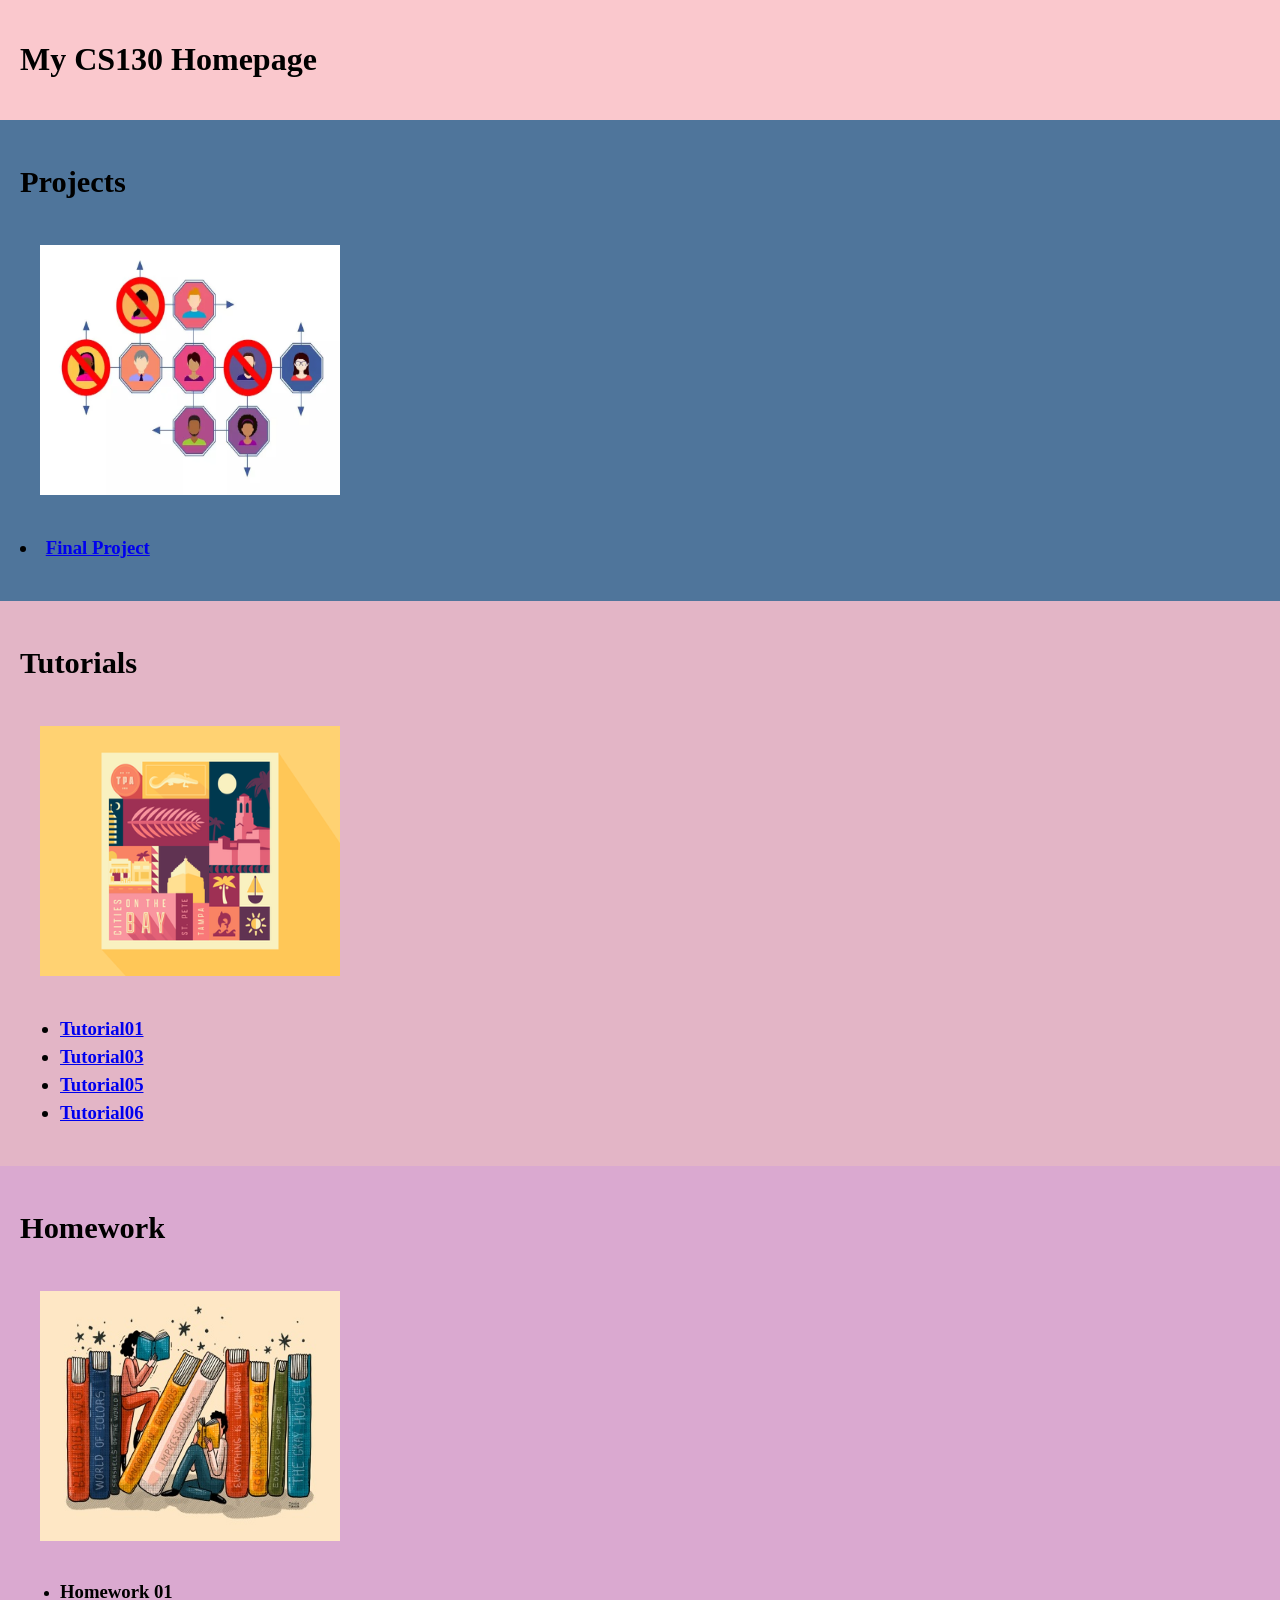
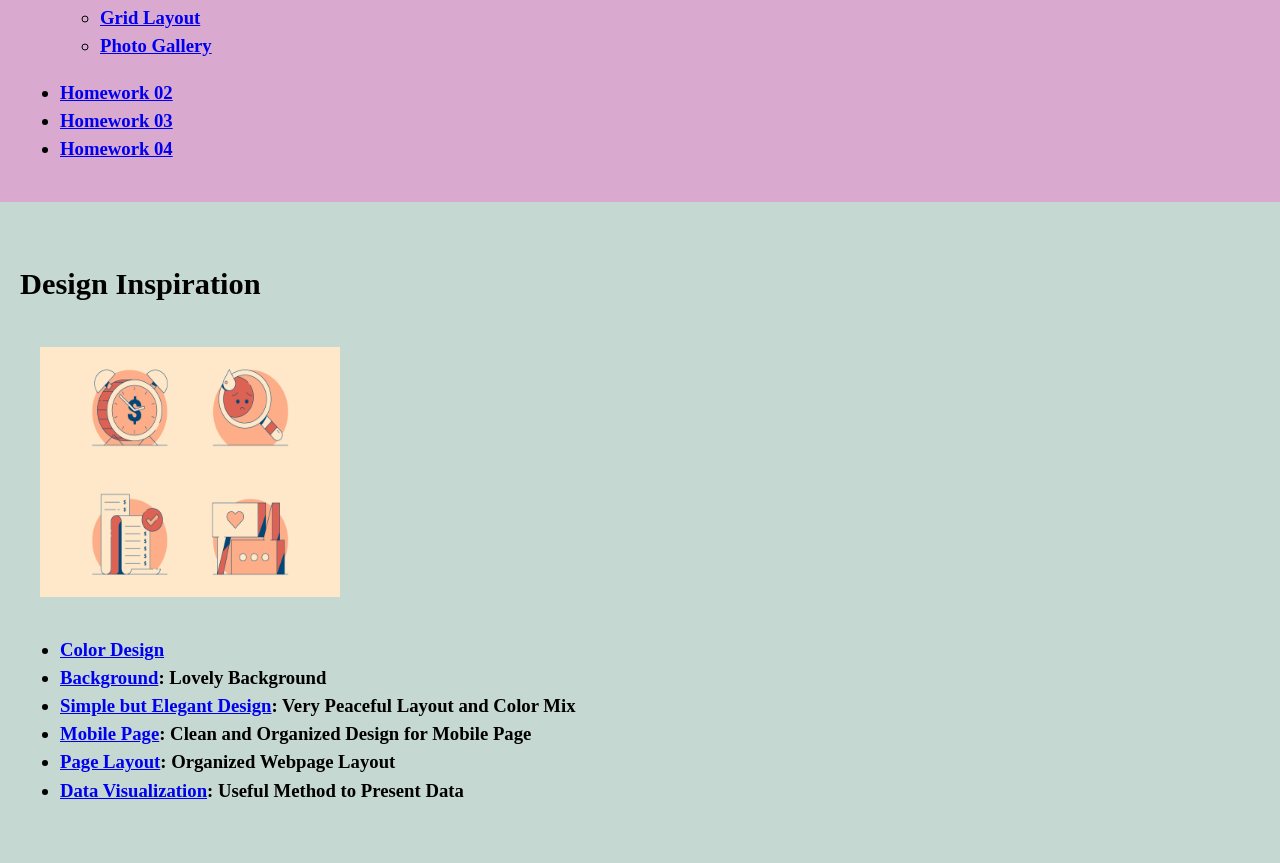
<file: index.html>
<!-- You're welcome to change any of this! -->
<!DOCTYPE html>
<html lang="en">
   <head>
        <!-- stylesheets and metadata go here -->
       <title>My CS130 Homepage</title>       
       <link rel="stylesheet" href="style.css">
   </head>
   <body>
       <!-- HTML content tags go here. Change anything you want! -->
       <header>
           <h1>My CS130 Homepage</h1>
       </header> 
       <main>
          <section id="projects">
              <h2>Projects</h2>
              <section class="photo-section">
                <img src="photos/实验图1.webp" alt="" width="300" height="250" id="hp"/>
              </section>
              <h3>
                <li>
                  <a href="https://zjhnwts.github.io/cs130-coursework/final_project/main/index.html">Final Project</a>
                </li>
              </h3>
            </section>
            <section id="tutorials">
                <h2>Tutorials</h2>
                <!-- 
                    Links to your tutorial assignments go here.
                    When you submit a new tutorial, add a link to it
                    here (if applicable)
                -->
                <section class="photo-section">
                  <img src="photos/Bay.png" alt="" width="300" height="250" id="hp"/>
                </section>
            <ul>
              <h3>
                <li>
                  <a href="https://zjhnwts.github.io/cs130-coursework/tutorial01/index.html">Tutorial01</a>
                </li>
               <li>
                  <a href="https://zjhnwts.github.io/cs130-coursework/tutorial03/index.html">Tutorial03</a>
               </li>
               <li>
                <a href="https://zjhnwts.github.io/cs130-coursework/tutorial05/listing.html">Tutorial05</a>
                </li>
                <li>
                  <a href="https://zjhnwts.github.io/cs130-coursework/tutorial06/index.html">Tutorial06</a>
                </li>
               </h3>
            </ul>
            </section>
            <section id="homework">
                <h2>Homework</h2>
                <!-- 
                    Links to your Homework assignments go here.
                    When you submit a new tutorial, add a link to it
                    here (if applicable)
                -->
                <section class="photo-section">
                  <img src="photos/Books.jpeg" alt="" width="300" height="250" id="hp"/>
                </section>
                <ul>
                  <li>
                     <h3>Homework 01
                     <ul>
                        <li>
                           <a href="https://zjhnwts.github.io/cs130-coursework/hw01/01_cssgrid/index.html">Grid Layout</a>
                        </li>
                        <li>
                           <a href="https://zjhnwts.github.io/cs130-coursework/hw01/02_flexbox/index.html">Photo Gallery</a>
                        </li>
                     </ul>
                    </h3>
                  </li>
                
                  <h3>
                    <li>
                    <a href="https://zjhnwts.github.io/cs130-coursework/hw02/index.html">Homework 02</a>
                  </li>
                  <li>
                    <a href="https://zjhnwts.github.io/cs130-coursework/hw03/index.html">Homework 03</a>
                  </li>
                  <li>
                    <a href="https://zjhnwts.github.io/cs130-coursework/hw04/your_task/index.html">Homework 04</a>
                  </li>
                  </h3>
                
               </ul>
            </section>
            <section id="inspiration">
                <h2>Design Inspiration</h2>
                <!-- 
                    Links to 5-10 websites that inspire you
                -->
                <section class="photo-section">
                  <img src="photos/Spending.png" alt="" width="300" height="250" id="hp"/>
                </section>
                <ul>
                  <h3>
                   <li>
                     <a href="https://coolors.co/4f759b-c5d8d1-daa9d0-e3b5c6-fac8cd">Color Design</a>
                   </li>
                   <li>
                     <a href="https://dribbble.com/shots/15525362-Curiosity">Background</a>: Lovely Background
                   </li>
                   <li>
                     <a href="https://winners.webbyawards.com/2020/websites/general-websites/architecture-design/112680/mutina-web-site">Simple but Elegant Design</a>: Very Peaceful Layout and Color Mix
                   </li>
                   <li>
                     <a href="https://dribbble.com/shots/15521129-Beautief-Cosmetics-UI-KIT">Mobile Page</a>: Clean and Organized Design for Mobile Page
                   </li>
                   <li>
                     <a href="https://dribbble.com/shots/15522770-Kontop-Defend-Dekstop-App-Antivirus">Page Layout</a>: Organized Webpage Layout
                   </li>
                   <li>
                     <a href="https://antv.vision/en">Data Visualization</a>: Useful Method to Present Data
                   </li>
                   </h3>
                </ul>
            </section>
        </main>
   </body>
</html>
</file>
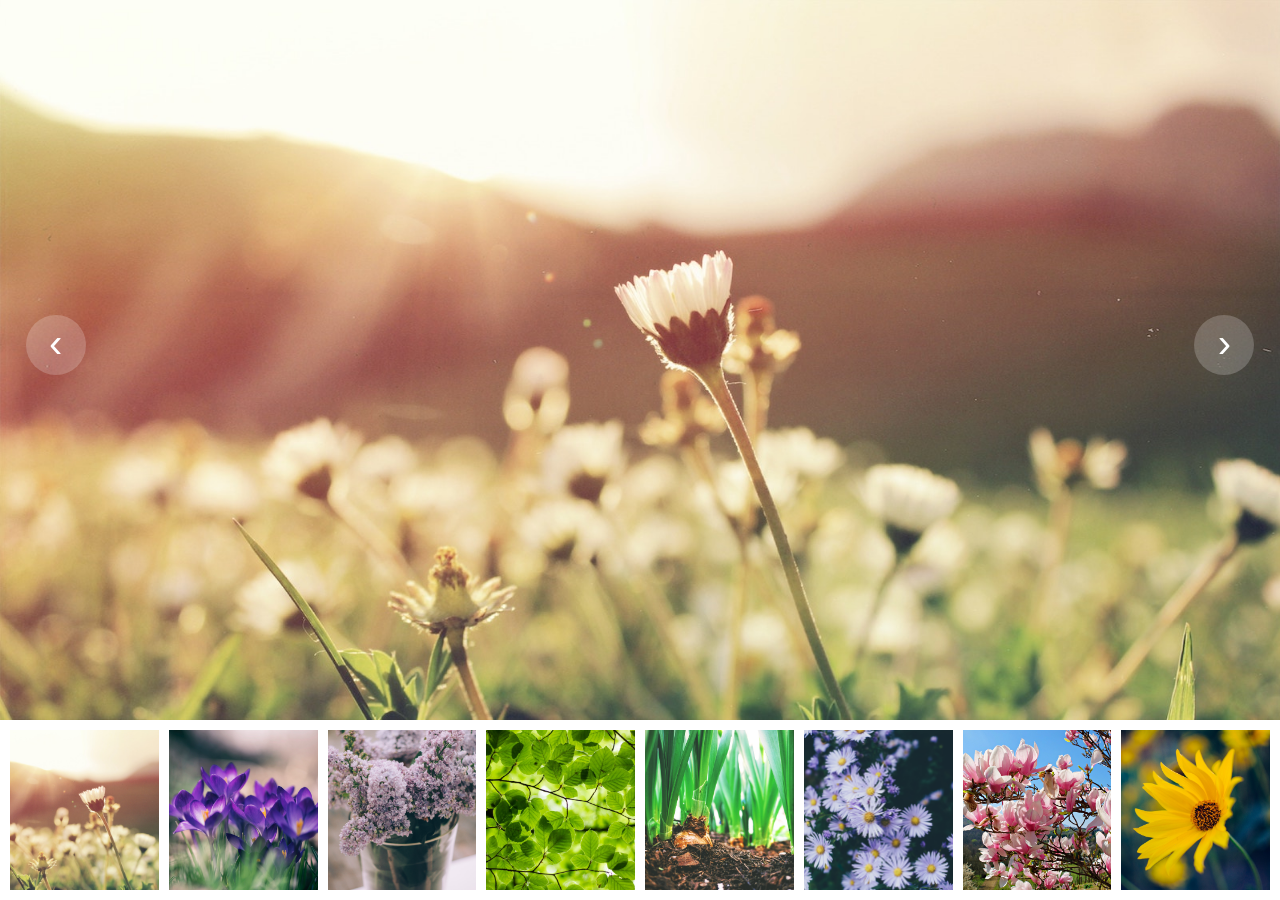
<file: hw03/index.html>
<!DOCTYPE html>
<html lang="en" dir="ltr">
    <head>
        <meta charset="utf-8">
        <title>Image Gallery</title>
        <link rel="stylesheet" href="css/gallery.css">
        <meta name="viewport" content="width=device-width, initial-scale=1.0">
    </head>
    <body>
        <main>
            <!-- preview panel -->
            <section class="preview_box">
                <div class="featured_image" style="background-image:url('images/field1.jpg')"></div>
                <button class="prev">&lsaquo;</button>
                <button class="next">&rsaquo;</button>
            </section>

            <!-- thumbnails -->
            <ul class="cards"></ul>
        </main>
        
        <script type="text/javascript" src="js/index.js"></script>
    </body>
</html>
</file>
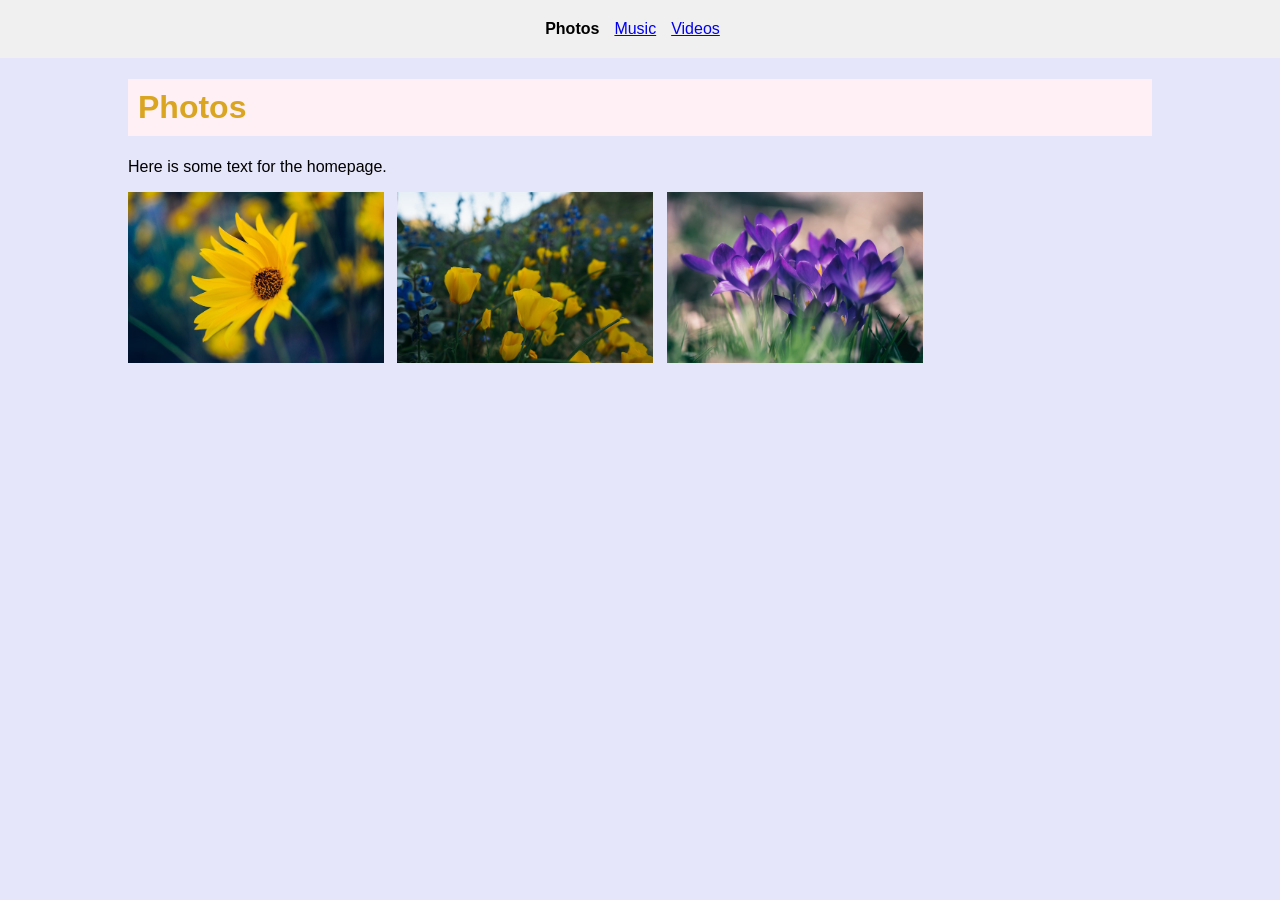
<file: tutorial01/index.html>
<!DOCTYPE html>
<html lang="en">
    <head>
        <!-- stylesheets and metadata go here -->
        <title>Photos</title>       
        <link rel="stylesheet" href="style.css">
    </head>
    <body>
        <!-- HTML content tags go here -->
        <nav class="navbar">
            <strong>Photos</strong>
            <a href="music.html">Music</a>
            <a href="videos.html">Videos</a>
        </nav>
        <main>
            <h1>Photos</h1>
            <p>Here is some text for the homepage.</p>

            <section class="photo-section">
                <!-- photos go here-->
                <img src="images/daisy.jpg"/>
                <img src="images/poppies.jpg"/>
                <img src="images/purple.jpg"/>
            </section>
        </main>
    </body>
</html>
</file>
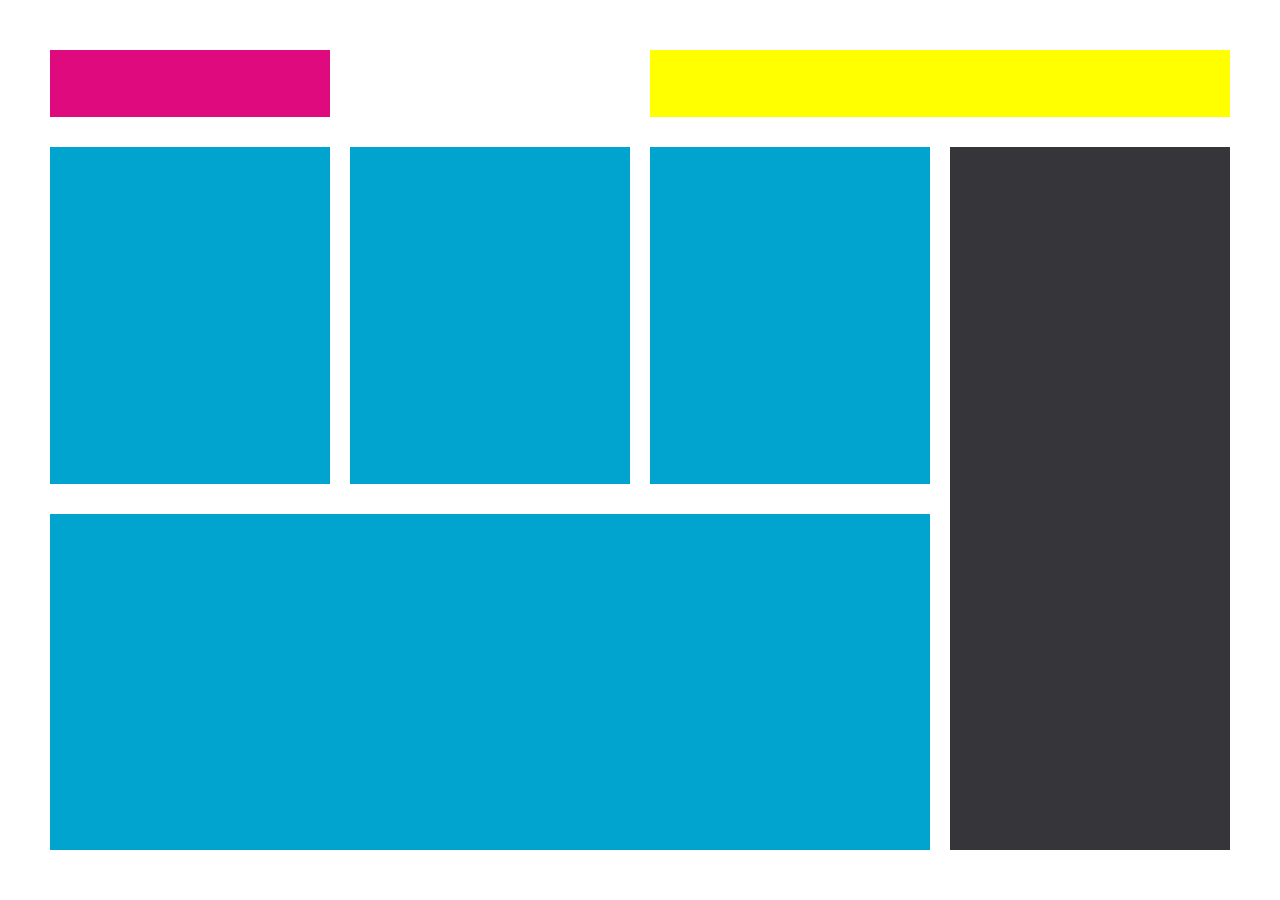
<file: tutorial03/index.html>
<!DOCTYPE html>
<html lang="en" >
<head>
  <meta charset="UTF-8">
  <title>Tutorial 03</title>
  <link rel="stylesheet" href="./style.css">
  <meta name="viewport" content="width=device-width, initial-scale=1.0">

</head>
<body>
<!-- partial:index.partial.html -->
<!-- https://css-tricks.com/snippets/css/complete-guide-grid/ -->
<div class="container">
   <!-- left menu -->
   <section class="menu1">
      <div></div>
   </section>
   
   <!-- right menu -->
   <section class="menu2">
      <div></div>
   </section>

   <!-- card 1 -->
   <article class="card1">
      <section></section>
   </article>

   <!-- card 2 -->
   <article class="card2">
      <section></section>
   </article>

   <!-- card 3 -->
   <article class="card3">
      <section></section>
   </article>
   
   <!-- main content on bottom -->
   <main class="main">
      <section></section>
   </main>
   
   <!-- right navigation bar -->
   <aside class="aside">
      <section></section>
   </aside>
</div>
<!-- partial -->
  
</body>
</html>
</file>
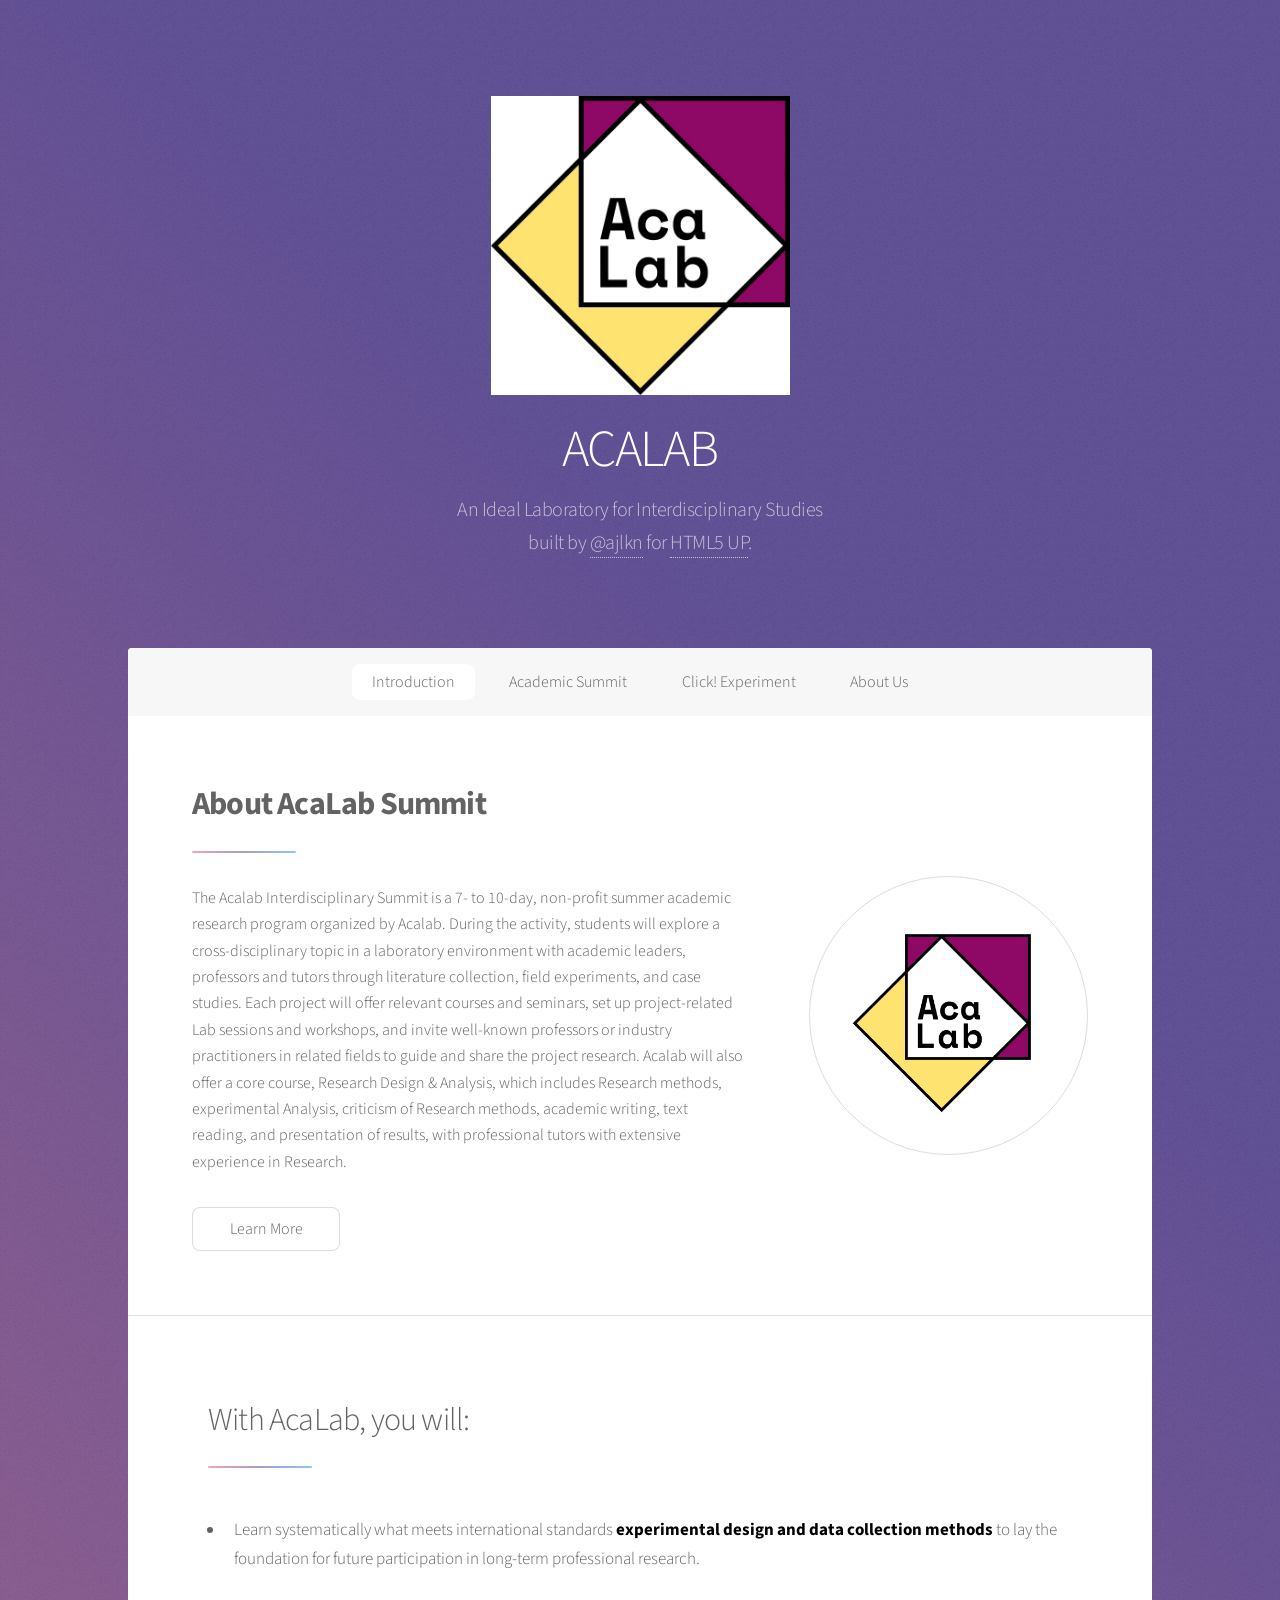
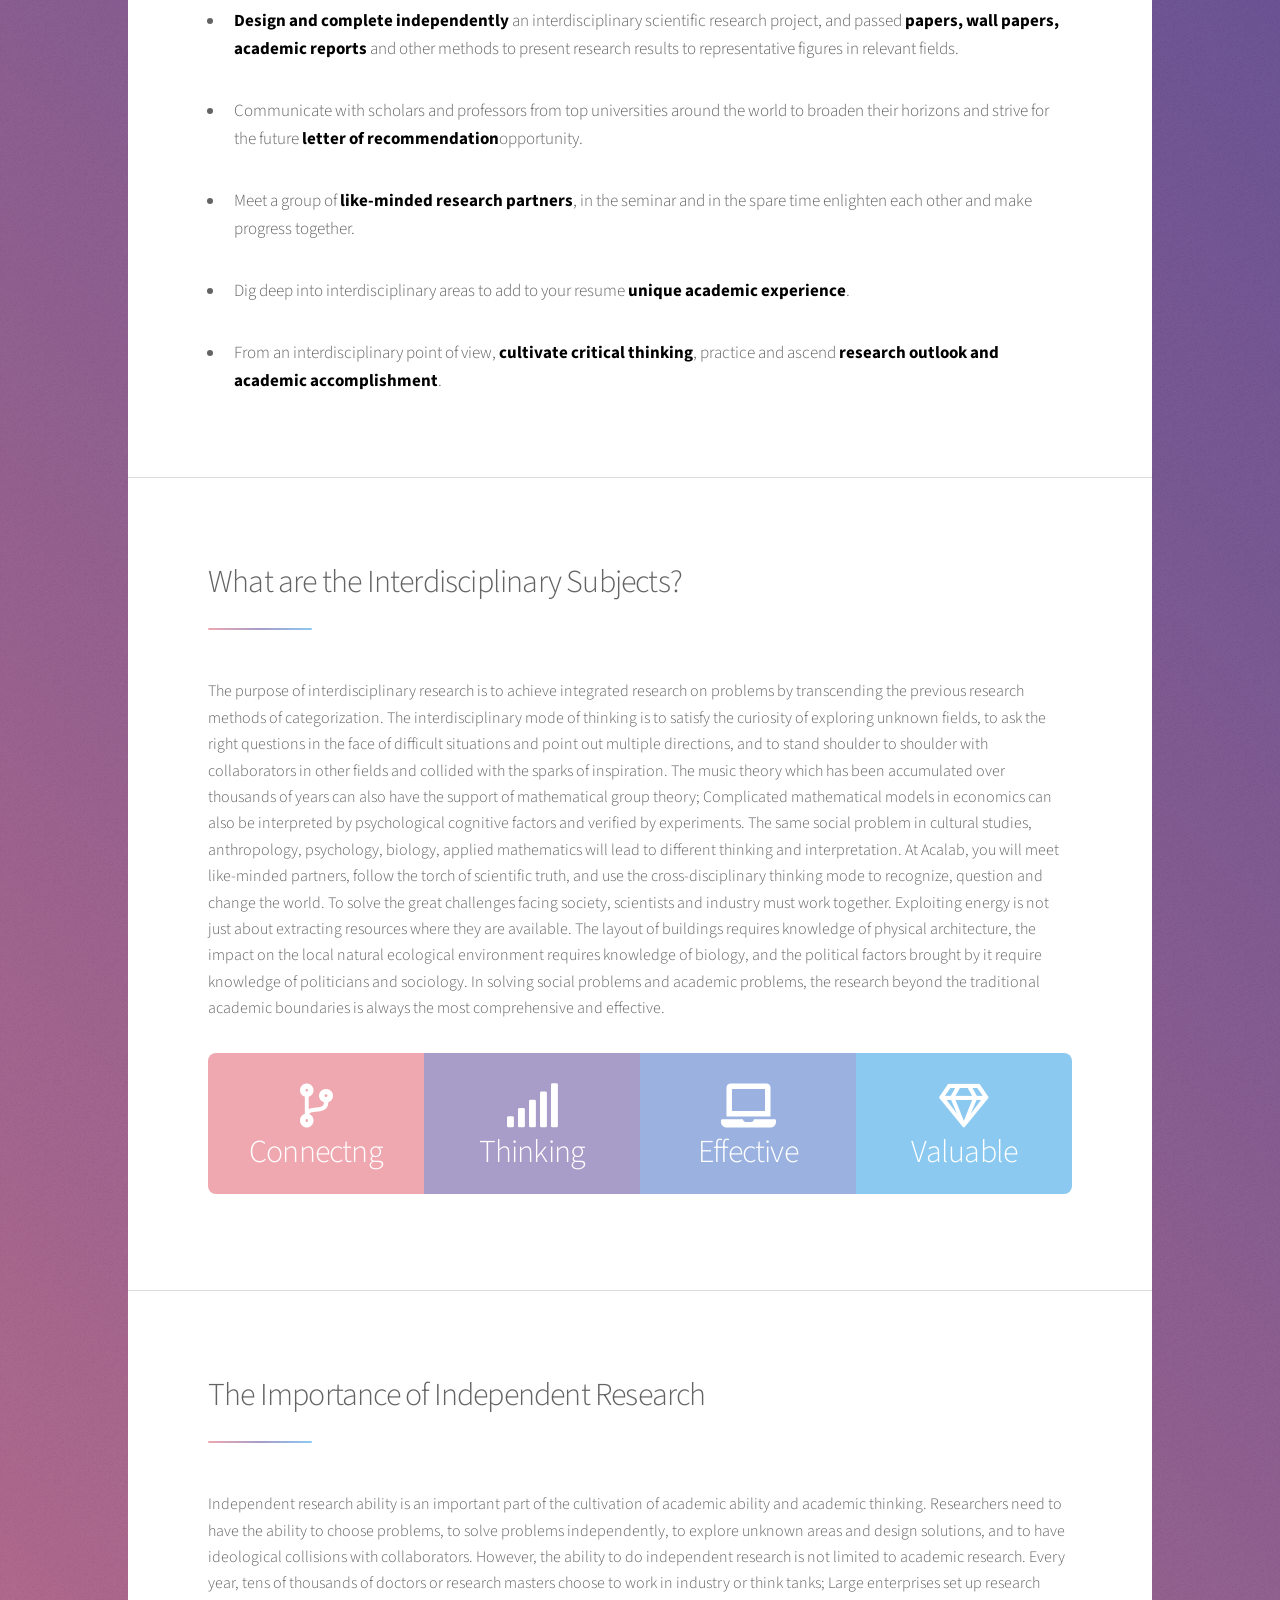
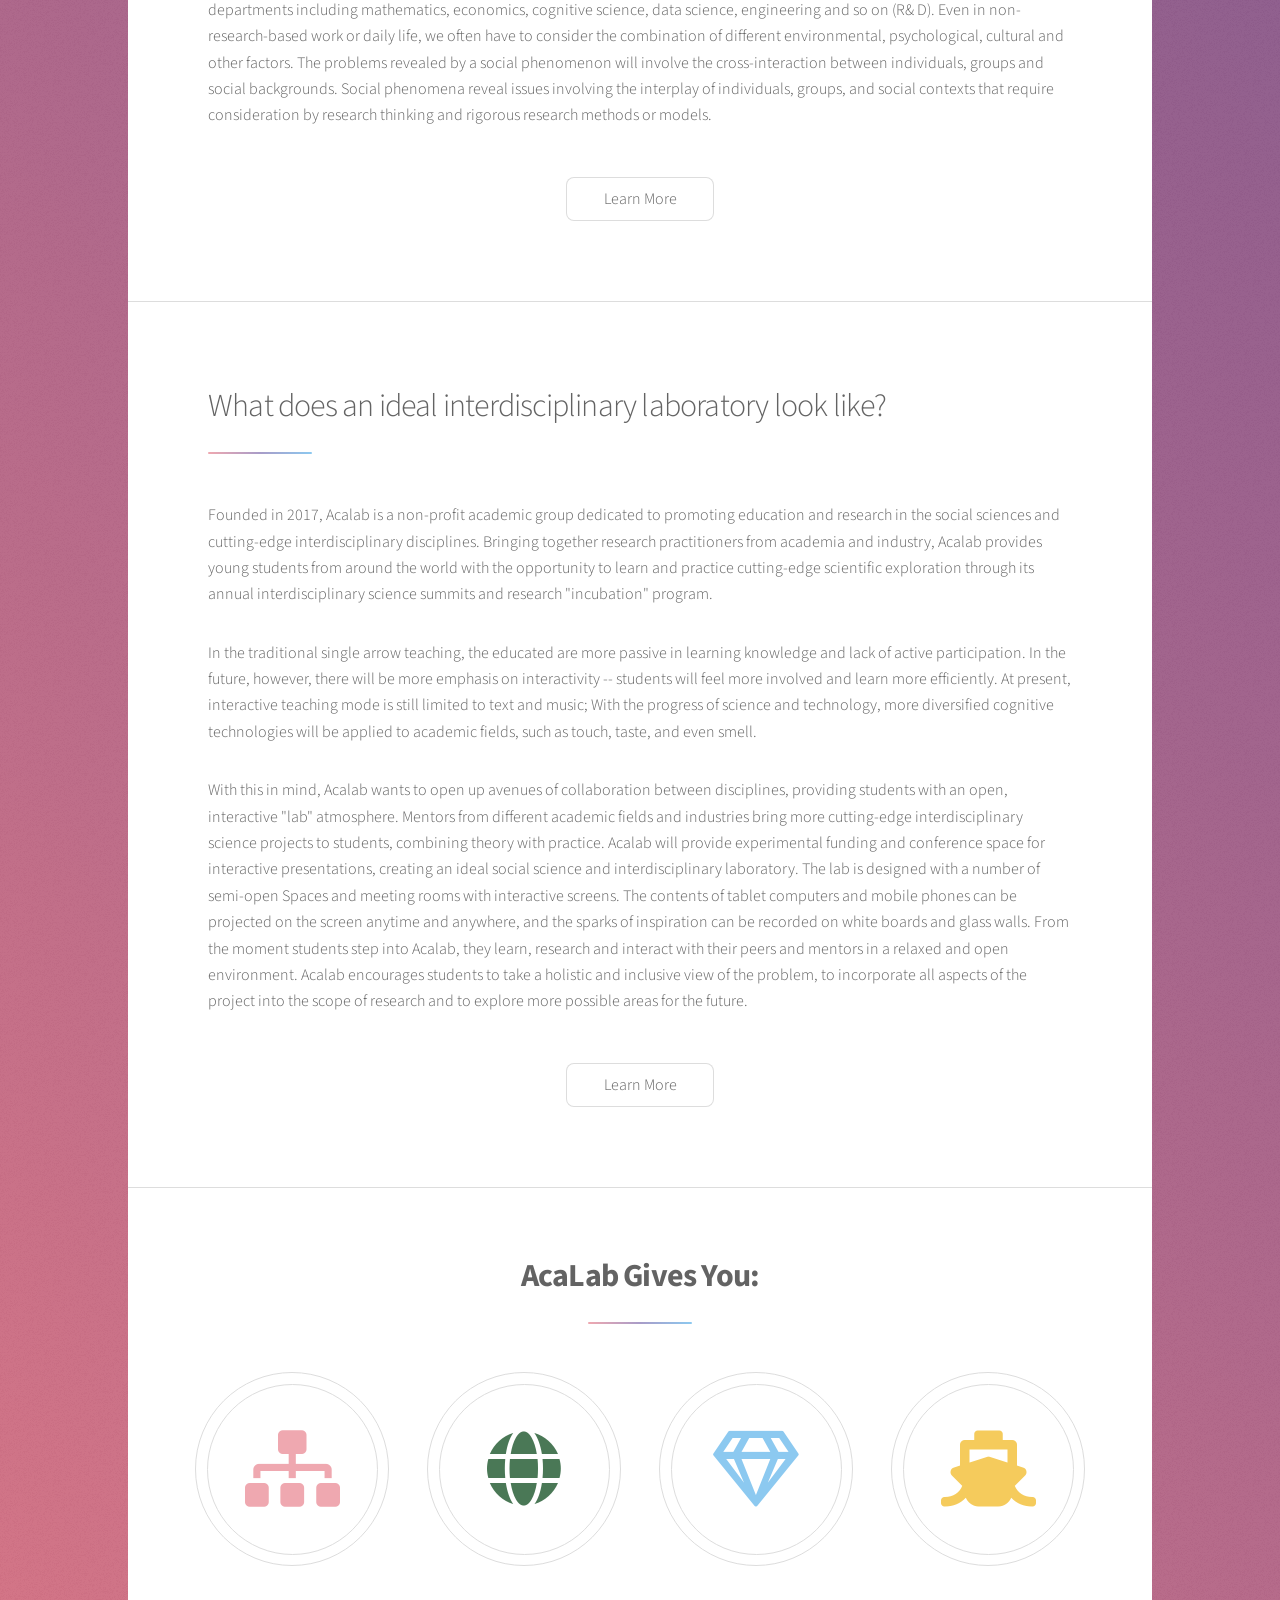
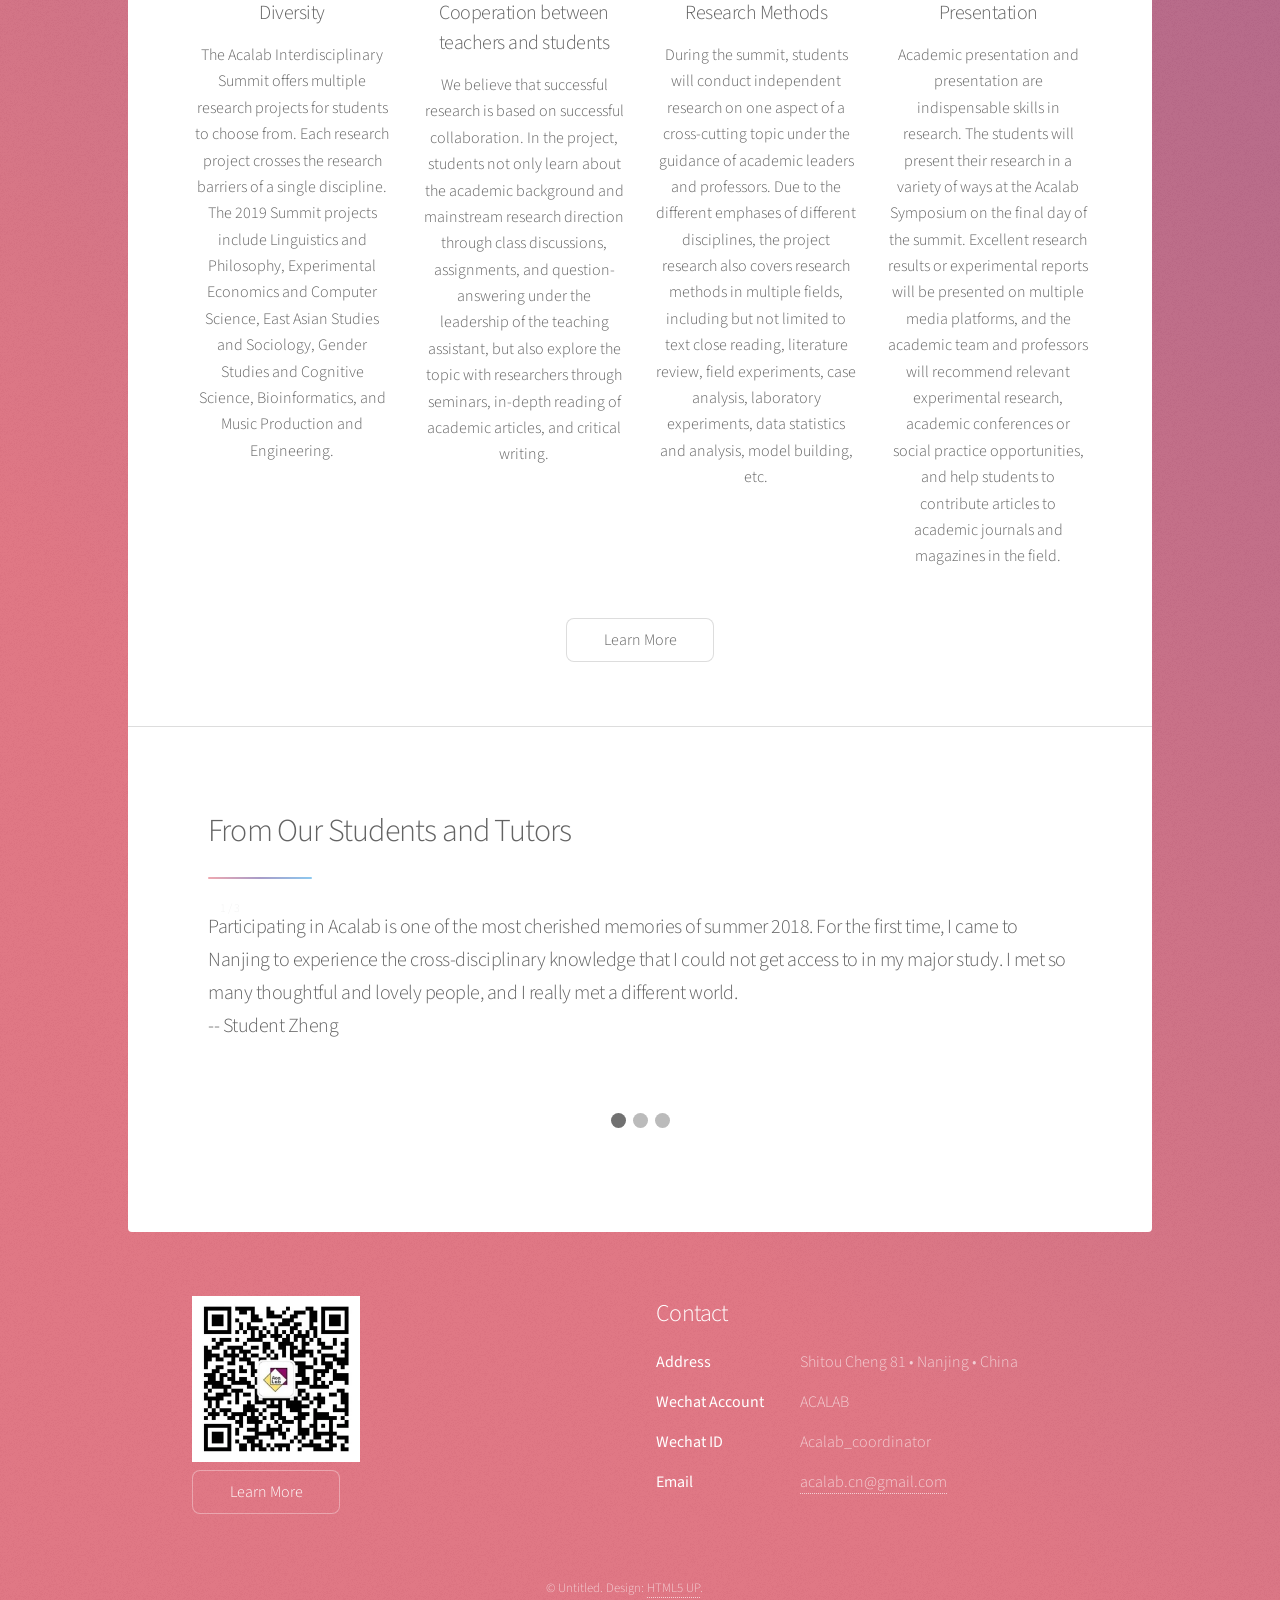
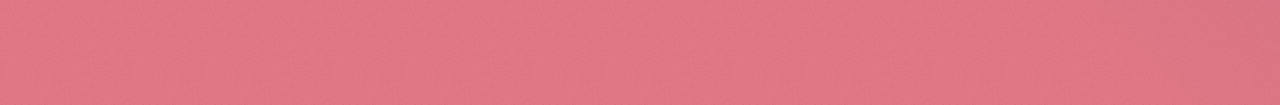
<file: final_project/main/index.html>
<!DOCTYPE HTML>
<!--
	Stellar by HTML5 UP
	html5up.net | @ajlkn
	Free for personal and commercial use under the CCA 3.0 license (html5up.net/license)
-->
<html>
	<head>
		<title>AcaLab | Interdisciplinary Studies Education in Shanghai</title>
		<meta charset="utf-8" />
		<meta name="viewport" content="width=device-width, initial-scale=1, user-scalable=no" />
		<link rel="stylesheet" href="assets/css/main.css" />
		<noscript><link rel="stylesheet" href="assets/css/noscript.css" /></noscript>
	</head>
	<body class="is-preload">
		
		
		<!-- Wrapper -->
			<div id="wrapper">

				<!-- Header -->
					<header id="header" class="alt">
						<span class="logo"><img src="Logo & pics/acalab logo.jpg" alt="logo" style="width:299px;height:299px;object-fit:cover;object-position:50% 50%"/></span>
						<h1>ACALAB</h1>
						<p>An Ideal Laboratory for Interdisciplinary Studies <br>
						built by <a href="https://twitter.com/ajlkn">@ajlkn</a> for <a href="https://html5up.net">HTML5 UP</a>.</p>
					</header>
					
				<!-- Nav -->
					<nav id="nav">
						<ul>
							<li><a href="index.html" class="active">Introduction</a></li>
							<li><a href="Summer Summit.html">Academic Summit</a></li>
							<li><a href="Click! Experiment.html">Click! Experiment</a></li>
							<li><a href="About Us.html">About Us</a></li>
						</ul>
					</nav>

				<!-- Main -->
					<div id="main">

						<!-- Introduction -->
							<section id="intro" class="main">
								<div class="spotlight">
									<div class="content">
										<header class="major">
											<h2>About AcaLab Summit</h2>
										</header>
										<p>The Acalab Interdisciplinary Summit is a 7- to 10-day, non-profit summer academic 
											research program organized by Acalab. During the activity, students will explore 
											a cross-disciplinary topic in a laboratory environment with academic leaders, 
											professors and tutors through literature collection, field experiments, 
											and case studies. Each project will offer relevant courses and seminars, set up 
											project-related Lab sessions and workshops, and invite well-known professors or 
											industry practitioners in related fields to guide and share the project research. 
											Acalab will also offer a core course, Research Design & Analysis, which includes 
											Research methods, experimental Analysis, criticism of Research methods, academic 
											writing, text reading, and presentation of results, with professional tutors with 
											extensive experience in Research. </p>
										<ul class="actions">
											<li><a href="Summer Summit.html" class="button">Learn More</a></li>
										</ul>
									</div>
									<span class="image"><img src="Logo & pics/logo4副本2.jpg" alt="" /></span>
								</div>
							</section>
						
						<!-- First Section -->
							<section id="first" class="list">
								<header class="major">
									<h2>With AcaLab, you will:</h2>
								</header>
								<ul class="features0" style="font-size:17px">
									<li>
										<p>
											Learn systematically what meets international standards<span style="color:#000000">
											<span style="font-weight:bold">experimental design and data collection methods</span></span>
											to lay the foundation for future participation in long-term professional research.</p>
										</li>
										<li>
											<p>
											<span style="color:#000000"><span style="font-weight:bold">Design and complete independently</span>
										</span>an interdisciplinary scientific research project, and passed<span style="color:#000000">
											<span style="font-weight:bold">papers, wall papers, academic reports</span>
											</span>and other methods to present research results to representative figures in relevant fields.</p>
										</li>
										<li>
										<p>
												Communicate with scholars and professors from top universities around the world to 
												broaden their horizons and strive for the future<span style="color:#000000">
													<span style="font-weight:bold">letter of recommendation</span></span>opportunity.</p>
										</li>
										<li>
										<p>
												Meet a group of<span style="color:#000000"><span style="font-weight:bold">
													like-minded research partners</span></span>, in the seminar and in the spare time enlighten each 
													other and make progress together.
										</p>
										</li>
										<li>
										<p>
												Dig deep into interdisciplinary areas to add to your resume<span style="color:#000000">
												<span style="font-weight:bold">unique academic experience</span></span>. </p>
										</li>
										<li>
										<p>
												From an interdisciplinary point of view,<span style="color:#000000"><span style="font-weight:bold">
													cultivate critical thinking</span></span>, practice and ascend<span style="color:#000000">
											<span style="font-weight:bold">research outlook and academic accomplishment</span></span>. </p>
										</li>
								</ul>
							</section>

						<!-- Second Section -->
							<section id="second" class="list">
								<header class="major">
									<h2>What are the Interdisciplinary Subjects?</h2>
								</header>
									<p>The purpose of interdisciplinary research is to achieve integrated research on problems 
										by transcending the previous research methods of categorization. The interdisciplinary mode 
										of thinking is to satisfy the curiosity of exploring unknown fields, to ask the right questions 
										in the face of difficult situations and point out multiple directions, and to stand shoulder 
										to shoulder with collaborators in other fields and collided with the sparks of inspiration. 
										The music theory which has been accumulated over thousands of years can also have the support 
										of mathematical group theory; Complicated mathematical models in economics can also be interpreted 
										by psychological cognitive factors and verified by experiments. The same social problem in 
										cultural studies, anthropology, psychology, biology, applied mathematics will lead to different 
										thinking and interpretation. At Acalab, you will meet like-minded partners, follow the torch of 
										scientific truth, and use the cross-disciplinary thinking mode to recognize, question and change 
										the world. To solve the great challenges facing society, scientists and industry must work together. 
										Exploiting energy is not just about extracting resources where they are available. The layout of 
										buildings requires knowledge of physical architecture, the impact on the local natural ecological 
										environment requires knowledge of biology, and the political factors brought by it require knowledge 
										of politicians and sociology. In solving social problems and academic problems, the research beyond 
										the traditional academic boundaries is always the most comprehensive and effective.</p>
								
								<ul class="statistics">
									<li class="style1">
										<span class="icon solid fa-code-branch"></span>
										<strong>Connectng</strong> 
									</li>
									<!-- <li class="style2">
										<span class="icon fa-folder-open"></span>
										<strong>Inclusive</strong> 
									</li> -->
									<li class="style3">
										<span class="icon solid fa-signal"></span>
										<strong> Thinking  </strong> 
									</li>
									<li class="style4">
										<span class="icon solid fa-laptop"></span>
										<strong>Effective</strong> 
									</li>
									<li class="style5">
										<span class="icon fa-gem"></span>
										<strong>Valuable</strong> 
									</li>
								</ul>
							</section>

						<!-- Get Started -->
							<section id="cta" class="list">
								<header class="major">
									<h2>The Importance of Independent Research</h2>
								</header>
									<p>Independent research ability is an important part of the cultivation of academic ability 
										and academic thinking. Researchers need to have the ability to choose problems, to solve 
										problems independently, to explore unknown areas and design solutions, and to have ideological 
										collisions with collaborators. However, the ability to do independent research is not limited 
										to academic research. Every year, tens of thousands of doctors or research masters choose to 
										work in industry or think tanks; Large enterprises set up research departments including mathematics, 
										economics, cognitive science, data science, engineering and so on (R& D). Even in non-research-based 
										work or daily life, we often have to consider the combination of different environmental, psychological, 
										cultural and other factors. The problems revealed by a social phenomenon will involve the 
										cross-interaction between individuals, groups and social backgrounds. Social phenomena reveal issues 
										involving the interplay of individuals, groups, and social contexts that 
										require consideration by research thinking and rigorous research methods or models.</p>
								
								<footer class="major">
									<ul class="actions special">
										<li><a href="Click! Experiment.html" class="button">Learn More</a></li>
									</ul>
								</footer>
							</section>

							<section id="cta" class="list">
								<header class="major">
									<h2>What does an ideal interdisciplinary laboratory look like?</h2>
								</header>
									<p>Founded in 2017, Acalab is a non-profit academic group dedicated to promoting education 
										and research in the social sciences and cutting-edge interdisciplinary disciplines. Bringing 
										together research practitioners from academia and industry, Acalab provides young students from 
										around the world with the opportunity to learn and practice cutting-edge scientific exploration 
										through its annual interdisciplinary science summits and research "incubation" program.

										​</p>
										
										
										<p>
											In the traditional single arrow teaching, the educated are more passive in learning knowledge 
										and lack of active participation. In the future, however, there will be more emphasis on interactivity 
										-- students will feel more involved and learn more efficiently. At present, interactive teaching 
										mode is still limited to text and music; With the progress of science and technology, more diversified 
										cognitive technologies will be applied to academic fields, such as touch, taste, and even smell.
										
										</p>
										
										<p>
										With this in mind, Acalab wants to open up avenues of collaboration between disciplines, providing 
										students with an open, interactive "lab" atmosphere. Mentors from different academic fields and industries 
										bring more cutting-edge interdisciplinary science projects to students, combining theory with practice. 
										Acalab will provide experimental funding and conference space for interactive presentations, creating 
										an ideal social science and interdisciplinary laboratory. The lab is designed with a number of semi-open 
										Spaces and meeting rooms with interactive screens. The contents of tablet computers and mobile phones can 
										be projected on the screen anytime and anywhere, and the sparks of inspiration can be recorded on white 
										boards and glass walls. From the moment students step into Acalab, they learn, research and interact with 
										their peers and mentors in a relaxed and open environment. Acalab encourages students to take a holistic 
										and inclusive view of the problem, to incorporate all aspects of 
										the project into the scope of research and to explore more possible areas for the future.</p>
								
								<footer class="major">
									<ul class="actions special">
										<li><a href="Summer Summit.html" class="button">Learn More</a></li>
									</ul>
								</footer>
							</section>
							<section id="first" class="main special">
								<header class="major">
									<h2>AcaLab Gives You:</h2>
								</header>
								<ul class="features1">
									
									<li>
										<span class="icon solid major style1 fa-sitemap"></span>
										<h3>Diversity</h3>
										<p>The Acalab Interdisciplinary Summit offers multiple research projects for students to choose from. 
											Each research project crosses the research barriers of a single discipline. The 2019 Summit projects 
											include Linguistics and Philosophy, Experimental Economics and Computer Science, East Asian Studies 
											and Sociology, Gender Studies and Cognitive Science, Bioinformatics, and Music Production and Engineering.</p>
									</li>
									<li>
										<span class="icon major solid fas fa-globe greencolor"></span>										
										<h3>Cooperation between teachers and students</h3>
										<p>We believe that successful research is based on successful collaboration. 
											In the project, students not only learn about the academic background and mainstream 
											research direction through class discussions, assignments, and question-answering under the
											leadership of the teaching assistant, but also explore the topic with researchers 
											through seminars, in-depth reading of academic articles, and critical writing.</p>
									</li>
									<li>
										<span class="icon major style5 fa-gem"></span>
										<h3>Research Methods</h3>
										<p>During the summit, students will conduct independent research on one aspect of a cross-cutting 
											topic under the guidance of academic leaders and professors. Due to the different emphases of 
											different disciplines, the project research also covers research methods in multiple fields, 
											including but not limited to text close reading, literature review, field experiments, case analysis, 
											laboratory experiments, data statistics and analysis, model building, etc.</p>
									</li>
									<li>
										<span class="icon major solid fa-ship yellowcolor"></span>
										<h3>Presentation</h3>
										<p>Academic presentation and presentation are indispensable skills in research. The students 
											will present their research in a variety of ways at the Acalab Symposium on the final day of 
											the summit. Excellent research results or experimental reports will be presented on multiple 
											media platforms, and the academic team and professors will recommend relevant experimental 
											research, academic conferences or social practice opportunities, and help students to 
											contribute articles to academic journals and magazines in the field.</p>
									</li>
								</ul>
								<footer class="major">
									<ul class="actions special">
										<li><a href="Summer Summit.html" class="button">Learn More</a></li>
									</ul>
								</footer>
							</section>
							<section id="second" class="list">
								<header class="major">
									<h2>From Our Students and Tutors</h2>
									<!-- Slideshow container -->
									<div class="slideshow-container">
										<!-- Full-width images with number and caption text -->
										<div class="mySlides fade">
										<div class="numbertext">1 / 3</div>
										<p>Participating in Acalab is one of the most cherished memories of summer 2018. 
											For the first time, I came to Nanjing to experience the cross-disciplinary 
											knowledge that I could not get access to in my major study. I met so many 
											thoughtful and lovely people, and I really met a different world.
											<br>
											-- Student Zheng</p>
										</div>
									
										<div class="mySlides fade">
										<div class="numbertext">2 / 3</div>
										<p>When exploring new problems with students, code alone is not enough to solve real problems; 
											Must dig their own learned knowledge of other subjects, integrated, the process of teaching 
											is also learning.
											<br>
											-- Tutor Alex
											<br>
											Rice 20'</p>
										</div>
									
										<div class="mySlides fade">
										<div class="numbertext">3 / 3</div>
										<p>It is painful to stay up late to write code after a day's class, but the super nice 
											TA always patiently accompany us to debug and debug again and again. When we finally 
											see the result, we feel everything is worth it.
											<br>
											-- Student Wang</p>
										</div>
									
										<!-- Next and previous buttons -->
										<a class="prev" onclick="plusSlides(-1)">&#10094;</a>
										<a class="next" onclick="plusSlides(1)">&#10095;</a>
									</div>
									<br>
									
									<!-- The dots/circles -->
									<div style="text-align:center">
										<span class="dot" onclick="currentSlide(1)"></span>
										<span class="dot" onclick="currentSlide(2)"></span>
										<span class="dot" onclick="currentSlide(3)"></span>
									</div>
								</header>
								
							</section>

							
					</div>

				<!-- Footer -->
					<footer id="footer">
						<section>
							<img src="images/AcaLab_QR.webp"
							alt="AcaLab二维码.jpg" style="width:168px;height:166px;object-fit:cover;object-position:50% 50%"/>
							<ul class="actions">
								<li><a href="About Us.html" class="button">Learn More</a></li>
							</ul>
						</section>
						<section>
							<h2>Contact</h2>
							<dl class="alt">
								<dt>Address</dt>
								<dd>Shitou Cheng 81 &bull; Nanjing &bull; China</dd>
								<dt>Wechat Account</dt>
								<dd>ACALAB</dd>
								<dt>Wechat ID</dt>
								<dd>Acalab_coordinator</dd>
								<dt>​Email</dt>
								<dd><a href="#">acalab.cn@gmail.com</a></dd>
							</dl>
						</section>
						<p class="copyright">&copy; Untitled. Design: <a href="https://html5up.net">HTML5 UP</a>.</p>
					</footer>

			</div>

		<!-- Scripts -->
			<script src="assets/js/jquery.min.js"></script>
			<script src="assets/js/jquery.scrollex.min.js"></script>
			<script src="assets/js/jquery.scrolly.min.js"></script>
			<script src="assets/js/browser.min.js"></script>
			<script src="assets/js/breakpoints.min.js"></script>
			<script src="assets/js/util.js"></script>
			<script src="assets/js/main.js"></script>
			<script>
				var slideIndex = 1;
				showSlides(slideIndex);

				// Next/previous controls
				function plusSlides(n) {
				showSlides(slideIndex += n);
				}

				// Thumbnail image controls
				function currentSlide(n) {
				showSlides(slideIndex = n);
				}

				function showSlides(n) {
				var i;
				var slides = document.getElementsByClassName("mySlides");
				var dots = document.getElementsByClassName("dot");
				if (n > slides.length) {slideIndex = 1}
				if (n < 1) {slideIndex = slides.length}
				for (i = 0; i < slides.length; i++) {
					slides[i].style.display = "none";
				}
				for (i = 0; i < dots.length; i++) {
					dots[i].className = dots[i].className.replace(" active", "");
				}
				slides[slideIndex-1].style.display = "block";
				dots[slideIndex-1].className += " active";
				if (slides[0].style.display == "none" && slides[1].style.display == "none" && slides[2].style.display == "none") {
					slides[0].style.display = "block";
					dots[0].className += " active";
				}
				}
			</script>

	</body>
</html>
</file>
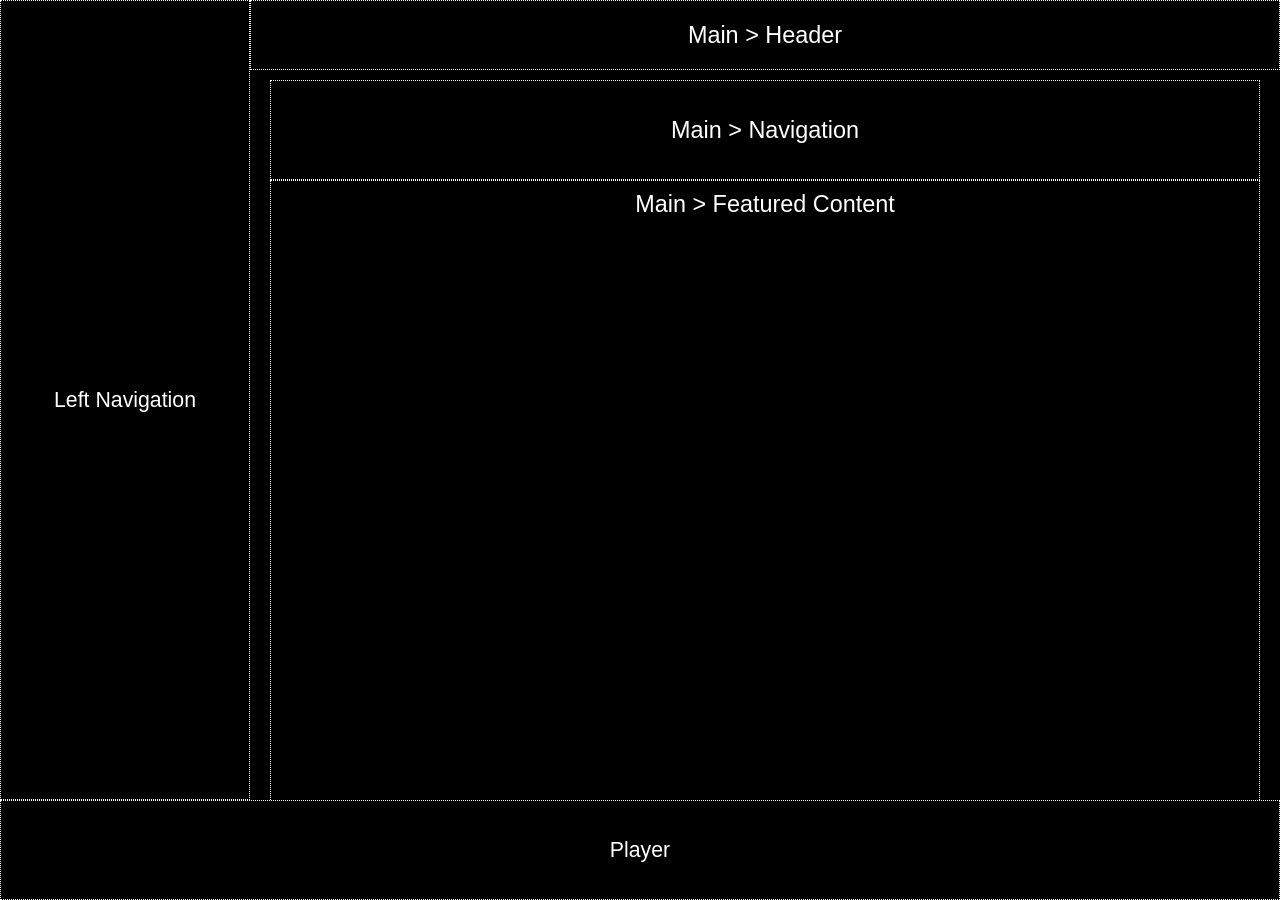
<file: hw01/01_cssgrid/index.html>
<html>
    <head>
        <title>Spotify Player</title>
        <link rel="stylesheet" href="layout.css">
        <meta name="viewport" content="width=device-width, initial-scale=1.0">
    </head>
    <body id="container">
        <aside id="sidebar">
            Left Navigation
        </aside>
        <main>
            <header>
                Main > Header
            </header>
            <nav>
                Main > Navigation
            </nav>
            <section id="featured-content">
                Main > Featured Content
            </section>
        </main>
        <footer>
            Player
        </footer>
    </body>
</html>
</file>
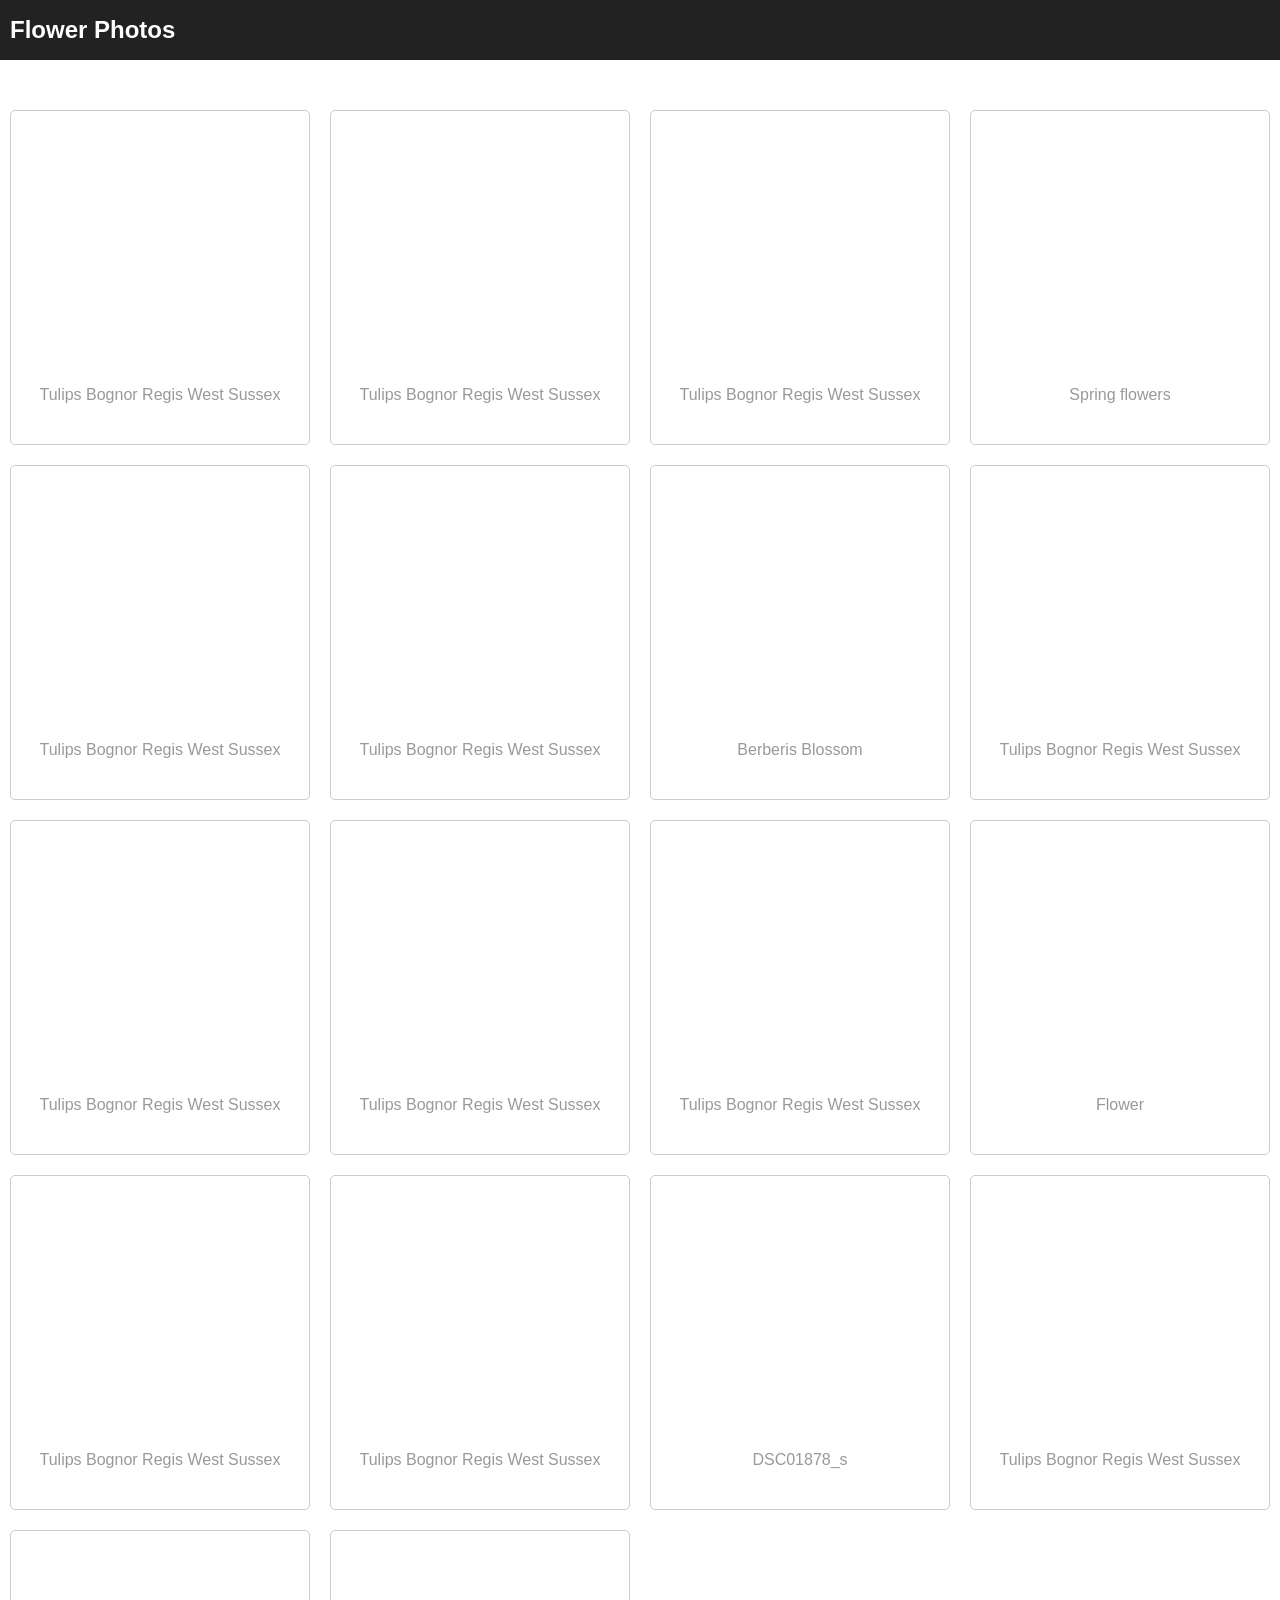
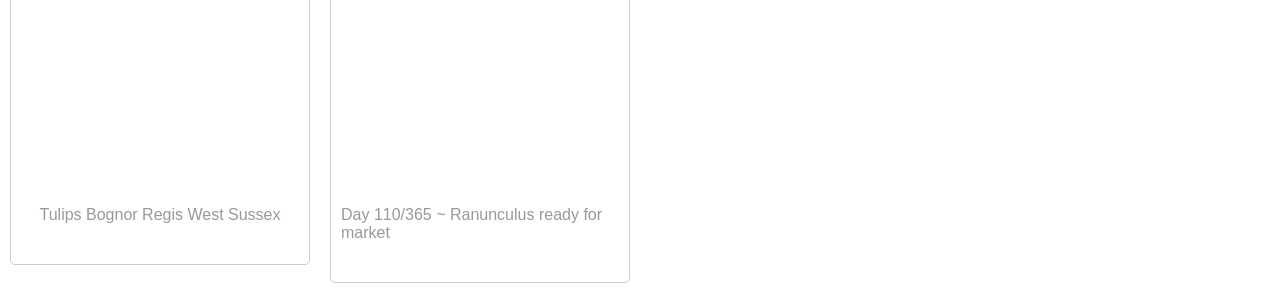
<file: hw01/02_flexbox/index.html>
<!DOCTYPE html>
<html lang="en" dir="ltr">
    <head>
        <meta charset="utf-8">
        <title>Image Gallery</title>
        <link rel="stylesheet" href="css/gallery.css">
    </head>
    <body>
        <nav>
            <h1>Flower Photos</h1>
        </nav>
        <main class="content">
            <section class="cards">
                <section class="card">
                    <div>
                        <div class="image-div" style="background-image: url('https://live.staticflickr.com/65535/49793205651_aced6f4866_b.jpg');"></div>
                        <div class="caption">Tulips Bognor Regis West Sussex</div>
                    </div>
                </section>
                <section class="card">
                    <div>
                        <div class="image-div" style="background-image: url('https://live.staticflickr.com/65535/49792659933_cc861d50b7_b.jpg');"></div>
                        <div class="caption">Tulips Bognor Regis West Sussex</div>
                    </div>
                </section>
                <section class="card">
                    <div>
                        <div class="image-div" style="background-image: url('https://live.staticflickr.com/65535/49792664528_f16513baec_b.jpg');"></div>
                        <div class="caption">Tulips Bognor Regis West Sussex</div>
                    </div>
                </section>
                <section class="card">
                    <div>
                        <div class="image-div" style="background-image: url('https://live.staticflickr.com/65535/49792676878_a659a56919_b.jpg');"></div>
                        <div class="caption">Spring flowers</div>
                    </div>
                </section>
                <section class="card">
                    <div>
                        <div class="image-div" style="background-image: url('https://live.staticflickr.com/65535/49793511297_b7967599c7_b.jpg');"></div>
                        <div class="caption">Tulips Bognor Regis West Sussex</div>
                    </div>
                </section>
                <section class="card">
                    <div>
                        <div class="image-div" style="background-image: url('https://live.staticflickr.com/65535/49792660018_34abca7618_b.jpg');"></div>
                        <div class="caption">Tulips Bognor Regis West Sussex</div>
                    </div>
                </section>
                <section class="card">
                    <div>
                        <div class="image-div" style="background-image: url('https://live.staticflickr.com/65535/49792629178_64acac5148_b.jpg');"></div>
                        <div class="caption">Berberis Blossom</div>
                    </div>
                </section>
                <section class="card">
                    <div>
                        <div class="image-div" style="background-image: url('https://live.staticflickr.com/65535/49793207236_51aa1f4269_b.jpg');"></div>
                        <div class="caption">Tulips Bognor Regis West Sussex</div>
                    </div>
                </section>
                <section class="card">
                    <div>
                        <div class="image-div" style="background-image: url('https://live.staticflickr.com/65535/49793219056_f2c5bb8621_b.jpg');"></div>
                        <div class="caption">Tulips Bognor Regis West Sussex</div>
                    </div>
                </section>
                <section class="card">
                    <div>
                        <div class="image-div" style="background-image: url('https://live.staticflickr.com/65535/49792658033_c9a55ebf42_b.jpg');"></div>
                        <div class="caption">Tulips Bognor Regis West Sussex</div>
                    </div>
                </section>
                <section class="card">
                    <div>
                        <div class="image-div" style="background-image: url('https://live.staticflickr.com/65535/49792660448_cd43d556df_b.jpg');"></div>
                        <div class="caption">Tulips Bognor Regis West Sussex</div>
                    </div>
                </section>
                <section class="card">
                    <div>
                        <div class="image-div" style="background-image: url('https://live.staticflickr.com/65535/49793209166_5b8a0ae5c6_b.jpg');"></div>
                        <div class="caption">Flower</div>
                    </div>
                </section>
                <section class="card">
                    <div>
                        <div class="image-div" style="background-image: url('https://live.staticflickr.com/65535/49793208726_f0ac1e6b81_b.jpg');"></div>
                        <div class="caption">Tulips Bognor Regis West Sussex</div>
                    </div>
                </section>
                <section class="card">
                    <div>
                        <div class="image-div" style="background-image: url('https://live.staticflickr.com/65535/49793523157_2e88b562aa_b.jpg');"></div>
                        <div class="caption">Tulips Bognor Regis West Sussex</div>
                    </div>
                </section>
                <section class="card">
                    <div>
                        <div class="image-div" style="background-image: url('https://live.staticflickr.com/65535/49793225756_ea2a82f362_b.jpg');"></div>
                        <div class="caption">DSC01878_s</div>
                    </div>
                </section>
                <section class="card">
                    <div>
                        <div class="image-div" style="background-image: url('https://live.staticflickr.com/65535/49793522892_1c9f798a53_b.jpg');"></div>
                        <div class="caption">Tulips Bognor Regis West Sussex</div>
                    </div>
                </section>
                <section class="card">
                    <div>
                        <div class="image-div" style="background-image: url('https://live.staticflickr.com/65535/49793205546_de43e99833_b.jpg');"></div>
                        <div class="caption">Tulips Bognor Regis West Sussex</div>
                    </div>
                </section>
                <section class="card">
                    <div>
                        <div class="image-div" style="background-image: url('https://live.staticflickr.com/65535/49793520882_b27b68994e_b.jpg');"></div>
                        <div class="caption">Day 110/365 ~ Ranunculus ready for market</div>
                    </div>
                </section>
            </section>
        </main>
    </body>
</html>
</file>
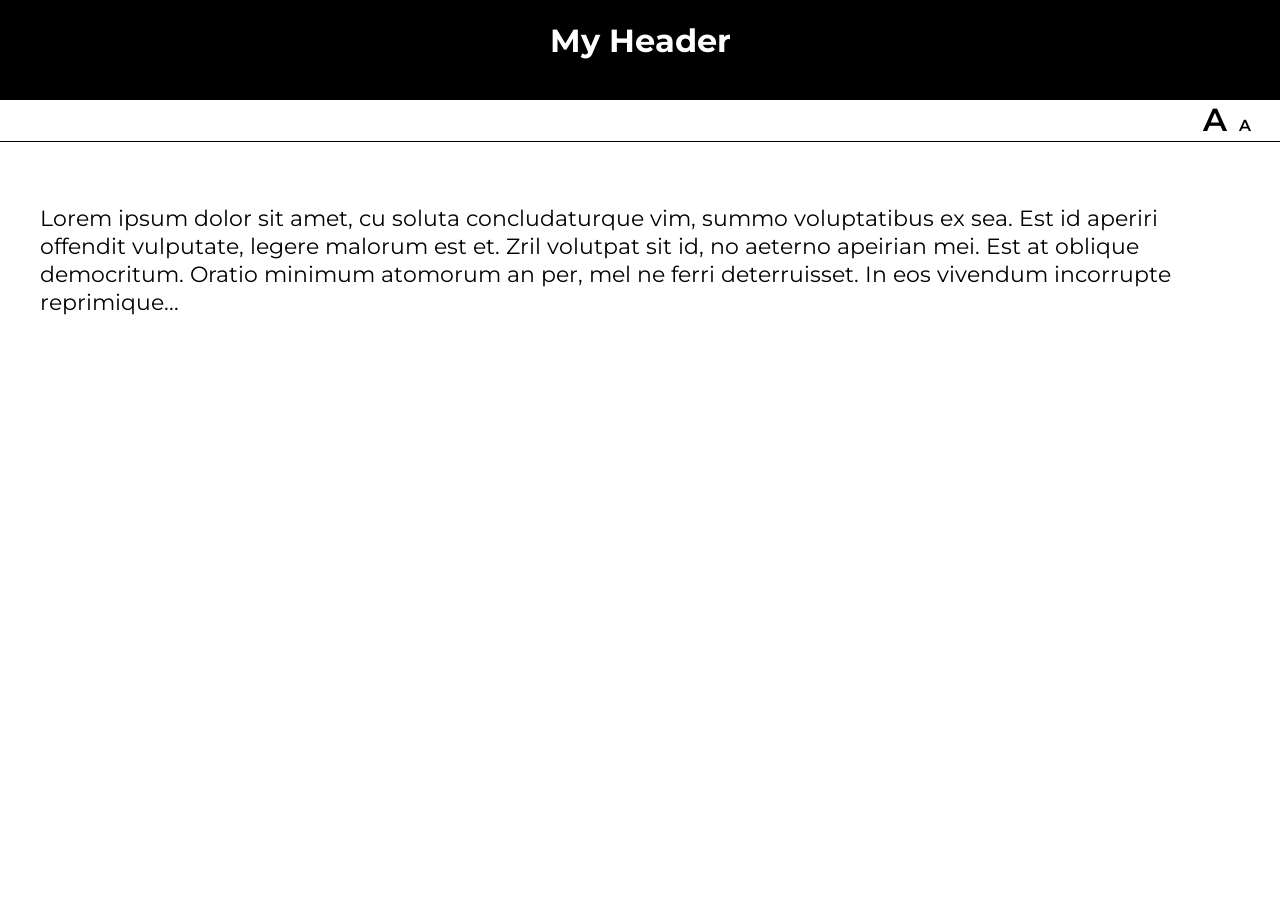
<file: tutorial05/font-switcher/index.html>
<!DOCTYPE html>
<html lang="en">
<head>
    <meta charset="UTF-8">
    <title>Lab 04: Font Switcher</title>
      <link rel="stylesheet" href="css/style.css">
</head>
<body>
    <div class="container">

        <header><h1>My Header</h1></header>

        <nav>
            <a class="a1" href="#">A</a>
            <a class="a2" href="#">A</a>
        </nav>

        <div class="content">
            <p>
                Lorem ipsum dolor sit amet, cu soluta concludaturque vim,
                summo voluptatibus ex sea. Est id aperiri offendit vulputate,
                legere malorum est et. Zril volutpat sit id, no aeterno apeirian
                mei. Est at oblique democritum. Oratio minimum atomorum an per,
                mel ne ferri deterruisset. In eos vivendum incorrupte reprimique...
            </p>
        </div>

    </div>
    <script  src="js/index.js"></script>
</body>
</html>
</file>
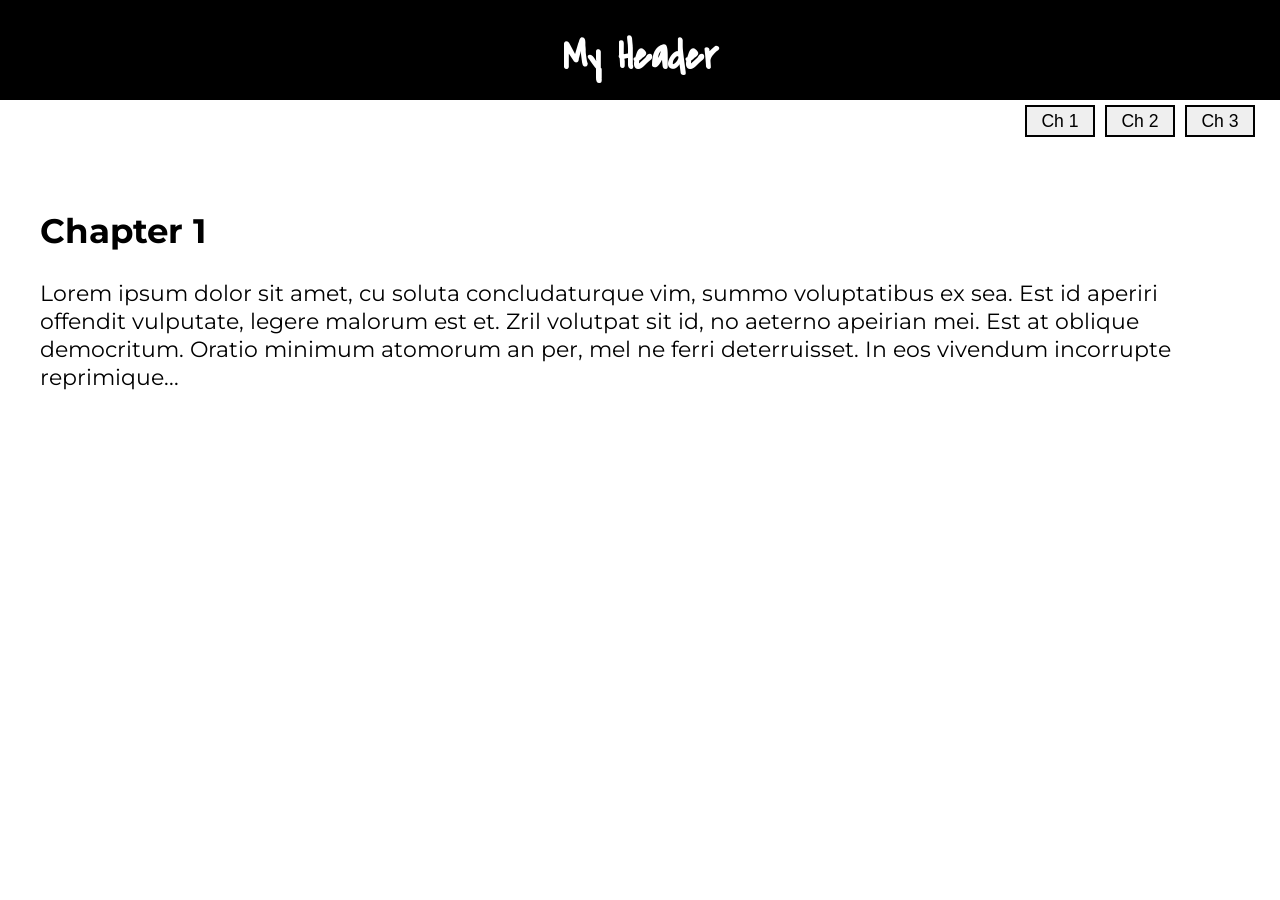
<file: tutorial05/page-turner/index.html>
<!DOCTYPE html>
<html lang="en">
<head>
    <meta charset="UTF-8">
    <title>Lab 04: Page Turner</title>
      <link rel="stylesheet" href="css/style.css">
</head>
<body>
    <div class="container">

        <header><h1>My Header</h1></header>

        <nav>
            <button id="ch1" href="#">Ch 1</button>
            <button id="ch2" href="#">Ch 2</button>
            <button id="ch3" href="#">Ch 3</button>
        </nav>

        <div class="content">
            <h2>Chapter 1</h2>
            <p>
                Lorem ipsum dolor sit amet, cu soluta concludaturque vim,
                summo voluptatibus ex sea. Est id aperiri offendit vulputate,
                legere malorum est et. Zril volutpat sit id, no aeterno apeirian
                mei. Est at oblique democritum. Oratio minimum atomorum an per,
                mel ne ferri deterruisset. In eos vivendum incorrupte reprimique...
            </p>
        </div>

    </div>
    <script  src="js/index.js"></script>
</body>
</html>
</file>
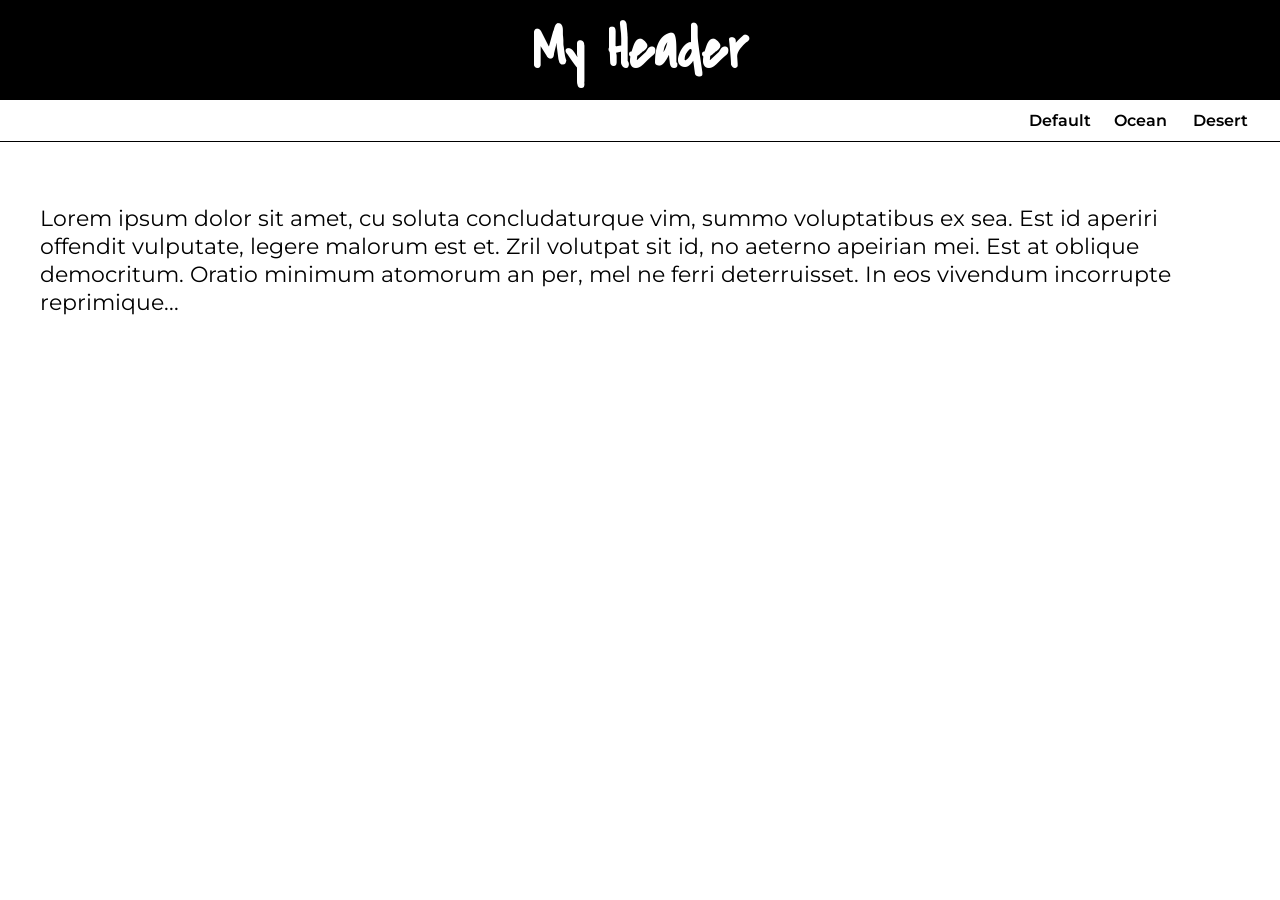
<file: tutorial05/theme-switcher/index.html>
<!DOCTYPE html>
<html lang="en" >

<head>
  <meta charset="UTF-8">
  <title>Lab 04: Theme Switcher</title>
  
  
  
      <link rel="stylesheet" href="css/style.css">

  
</head>

<body>

  <div class="container">
   <header><h1>My Header</h1></header>
   <nav>
      <a id="default" href="#">Default</a>
      <a id="ocean" href="#">Ocean</a>
      <a id="desert" href="#">Desert</a>
   </nav>
   <div class="content"><p>Lorem ipsum dolor sit amet, cu soluta concludaturque vim, summo voluptatibus ex sea. Est id aperiri offendit vulputate, legere malorum est et. Zril volutpat sit id, no aeterno apeirian mei. Est at oblique democritum. Oratio minimum atomorum an per,
      mel ne ferri deterruisset. In eos vivendum incorrupte reprimique...</p>
      </div>

</div>
  
  

    <script  src="js/index.js"></script>




</body>

</html>
</file>
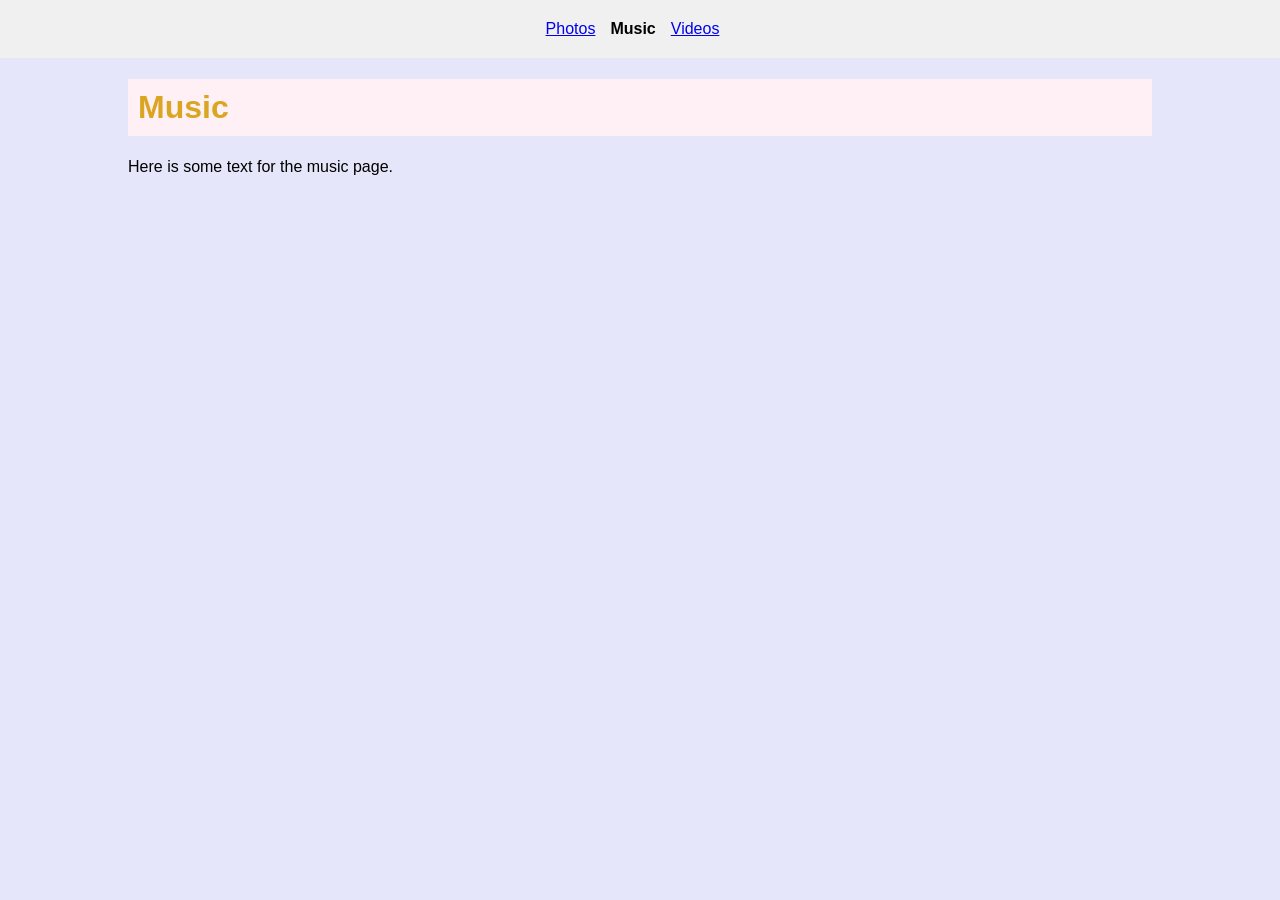
<file: tutorial01/music.html>
<!DOCTYPE html>
<html lang="en">
    <head>
        <!-- stylesheets and metadata go here -->
        <title>Music</title> 
        <link rel="stylesheet" href="style.css">
    </head>
    <body>
        <!-- HTML content tags go here -->
        <nav class="navbar">
            <a href="index.html">Photos</a>
            <strong>Music</strong>
            <a href="videos.html">Videos</a>
        </nav>
        <main>
            <h1>Music</h1>
            <p>Here is some text for the music page.</p>

            <section class="music-section">
                <!-- iframes of music players go here -->
                <iframe src="https://open.spotify.com/embed/track/7h4h1P63EQ3Lb6jGdMOK1k" 
                width="300" height="380" frameborder="0" allowtransparency="true" 
                allow="encrypted-media"></iframe>
                <iframe src="https://open.spotify.com/embed/track/2JzZzZUQj3Qff7wapcbKjc" 
                width="300" height="380" frameborder="0" allowtransparency="true" 
                allow="encrypted-media"></iframe>
                <iframe src="https://open.spotify.com/embed/playlist/7cCWtjGw9MzFyQGEi42MJd" 
                width="300" height="380" frameborder="0" allowtransparency="true" 
                allow="encrypted-media"></iframe>
            </section>
        </main>
    </body>
</html>
</file>
<file: style.css>
/* Values to be considered: joy, kindness, knowledge, trustworthiness, warmth */

* {
   box-sizing: border-box;
}

body {
   margin: 0px;
   font-family: Arial, sans-serif;
}
header, section {
   padding: 20px;
}
p, li {
   line-height: 1.5em;
}

header {
   background-color: #fac8cd;
}

#inspiration {
   background-color: #c5d8d1;
   padding-top: 40px;
   padding-bottom: 40px;
}

#projects {
   background-color: #4f759b;
}

#tutorials {
   background-color: #e3b5c6;
}

#homework {
   background-color: #daa9d0;
}

@import url('https://fonts.googleapis.com/css2?family=Lato:ital@1&family=Zen+Dots&display=swap" rel="stylesheet'); 

h1 {
   font-family: 'Zen Dots';
}

h2 {
   font-family: 'Zen Dots', cursive;
   font-size: 1.9em;
}

h3 {
   font-family: 'Lato';
}

.photo-section {
   flex-wrap: wrap;
   display: flex;
}
</file>
<file: hw03/css/gallery.css>
body {
    height:100%;
    margin:0;
    padding:0;
}
body * {
    box-sizing: border-box;
    /* border: solid 1px #000; */
}
main {
    display: grid;
    grid-template-columns: 1fr;
    grid-template-rows: auto 20vh;
    grid-template-areas:
      "top"
      "bottom";
    height: 100vh;
    width: 100vw;
}
#featured {
    grid-area: top;
}
.cards {
    grid-area: bottom;
    display: flex;
    flex-wrap: wrap;
    margin: 0;
    padding-left: 10px;
    padding-top: 10px;
    list-style: none;
}
.card {
    width: 12.5%;
    height: 100%;
    padding-bottom: 10px;
    padding-right: 10px;
}
.image {
    background-size: cover;
    background-position: center;
    width: 100%;
    height: 100%;
    cursor: pointer;
}
.image.active {
    border: solid 5px black;
}

.image:hover {
    opacity: 0.7;
}


.preview_box {
    width: 100%;
    height: 100%;
}

.featured_image {
    width: 100%;
    height: 100%;
    background-size: cover;
    background-position: center;
    cursor: pointer;
}

.next, .prev, .close {
    position: absolute;
    color: white;
    border-width: 0px;
    font-size: 2.5em;
}
.next, .prev {
    background: rgba(255,255,255,0.2);
    border-radius: 60px;
    width: 60px;
    height: 60px;
    padding-bottom: 5px;
}
.next:hover, .prev:hover, .close:hover {
    background: rgba(255,255,255,0.4);
}
.prev {
    top: 35vh;
    left: 2vw;
}
.next {
    top: 35vh;
    right: 2vw;
}




/* Media Queries */
@media (max-width: 800px) {
    main {
        grid-template-rows: 1fr;
        grid-template-areas:
          "top";
    }
    main .cards { display: none; }
}
</file>
<file: tutorial01/style.css>
body {
    font-family: Arial, Helvetica, sans-serif;
    margin: 0;
    background-color:lavender;
}

h1 {
    /*as many style rules as you want to apply to the h1 tag*/
    color:goldenrod; 
    background-color: lavenderblush;
    padding: 10px;
}
.navbar {
    padding: 20px;
    background-color: #F0F0F0;
    display: flex;
    align-items: center;
    justify-content: center;
}
.navbar a, .navbar strong {
    margin-right: 15px;
}

.photo-section {
    display: flex;
    width: 100%;
    flex-direction: row;
}
.photo-section img {
    width: 25%;
    margin-right: 1.3%;
}

.video-section {
    display: flex;
    width: 100%;
    flex-direction: row;
}
.video-section iframe {
    width: 50%;
    margin-right: 1.3%;
}

main {
    padding-right: 10vw;
    padding-left: 10vw;
}
</file>
<file: tutorial03/style.css>
/*****************************************************************/
/* Hint 4: Add second media query and reposition the grid layout */
/*****************************************************************/
body * {
   width: 100%;
   box-sizing: border-box;
   font-family: 'Arial';
}
body {
   margin: 0;
}
.container {
   color: white;
   display: grid;
   grid-template-columns: 1fr 1fr 1fr 1fr;
   grid-template-rows: 0.2fr 1fr 1fr;
   grid-template-areas:
      "a . b b"
      "c d e f"
      "g g g f";
   min-height: 100vh;
   padding: 50px;
   grid-row-gap: 30px; 
   grid-column-gap: 20px;
}
article, aside, section, main {
   display: flex;
   justify-content: center;
   align-items: center;
}

.menu1 {
   grid-area: a;
   background: #de0a7e;
}

.menu2 {
   grid-area: b;
   background: yellow;
   color: #444;
}

article {  background: #00a4cf; }
.card1 { grid-area: c; }
.card2 { grid-area: d; }
.card3 { grid-area: e; }

main { 
   grid-area: g;
   background: #00a4cf;
}
aside { 
   grid-area: f;
   background: #36353a;
}

@media (max-width: 900px) {
    .container {
       grid-template-columns: 1fr 1fr;
       grid-template-rows: 1.5fr 2fr 5fr 5fr 5fr;
       grid-template-areas:
          "a b"
          "f f"
          "c d"
          "e e"
          "g g";
    }
}
 

@media (max-width: 600px) {
   .container {
      grid-template-columns: 1fr 1fr;
      grid-template-rows: auto;
      grid-template-areas:
         "a ."
         "b b"
         "c c"
         "d d"
         "e e"
         "g g";
   }
   .menu1, .menu2 { min-height: 40px; }
   article, main { min-height: 30vh; }
   aside { display: none; }
}
</file>
<file: final_project/main/assets/css/noscript.css>
/*
	Stellar by HTML5 UP
	html5up.net | @ajlkn
	Free for personal and commercial use under the CCA 3.0 license (html5up.net/license)
*/

/* Header */

	body.is-preload #header.alt > * {
		opacity: 1;
	}

	body.is-preload #header.alt .logo {
		-moz-transform: none;
		-webkit-transform: none;
		-ms-transform: none;
		transform: none;
	}
</file>
<file: hw01/01_cssgrid/layout.css>
* {
    box-sizing: border-box;
    /* color: white; */
    font-family: Arial;
    font-size: 1.1em;
}

body {
    display: grid;
    overflow: hidden;
    margin: 0px;

    grid-template-columns: 250px auto;
    grid-template-rows: calc(100vh - 100px) 100px;
    grid-template-areas:  
    "left primary"
    "bottom bottom";
    height: 100vh;
    background-color: black;
    color: white;
}

aside {
    grid-area: left;
}
main {
    grid-area: primary;
    overflow-y: scroll; 
    z-index: 1000;
}

aside, footer, header, nav, #featured-content {
    display: flex;
    align-items: center;
    justify-content: center; 
    border: dotted 1px white;
    padding: 10px; 
}

footer {
    grid-area: bottom;
}

header {
    position: fixed;
    width: calc(100vw - 250px); 
    height: 70px;
    background-color: black;
}

nav {
    margin-top: 80px;
    margin-left: 20px;
    margin-right: 20px;
    height: 100px;
}

#featured-content {
    min-height: 100vh;
    margin-left: 20px;
    margin-right: 20px;
    align-items: flex-start;
}

@media screen and (max-width: 700px) {
    /* Mobile styles go here */
    body {
        grid-template-columns: auto;
        grid-template-areas:  
        "primary"
        "bottom";
        
        height: 100vh;
        background-color: black;
        color: white;
    }
    aside {
        display: none;
    }
    header {
        width: 100vw; 
        background-color: black;
    }
}
</file>
<file: hw01/02_flexbox/css/gallery.css>
body {
    height:100%;
    margin:0;
    padding:0;
    font-family: Arial;
}
body * {
    box-sizing: border-box;
}
main {
    display: grid;
    grid-template-columns: 1fr;
    grid-template-rows: 60px calc(100vh - 60px);
    grid-template-areas:
       "menu"
       "gallery";
    height: 100vh;
}
nav {
    grid-area: menu;
}
.content {
    grid-area: gallery;
}

/**************/
/* NAVIGATION */
/**************/
nav {
    grid-area: menu;
    background: #222;
    position: fixed;
    width: 100%;
    height: 60px;
    line-height: 60px;
    color: white;
    z-index: 101;
    padding: 10px;
}
nav h1 {
    color: white;
    margin: 0px;
    line-height: 40px;
}




.cards {
    padding-top: 100px;
    display: flex;
    flex-wrap: wrap; 
}

.card {
    width: 25%; 
    padding: 10px;
}

.card > div {
    border: solid 1px #CCC;
    padding: 10px;
    border-radius: 5px;
}

.image-div {
    background-size: cover;
    width: 100%;
    height: 250px; 
}

.caption {
    margin-top: 15px;
    margin-bottom: 30px;
    color: #999; 
    display: flex;
    justify-content: center;
}
.card:hover > div{
    border: solid 1px black;
}

.card:hover .image-div {
    opacity: 0.8;
}
.card:hover .caption {
    color: black;
    font-weight: 555;
}

@media screen and (max-width: 1200px) {
    .card {
        width: 33.33%; 
    }
}

@media screen and (max-width: 900px) {
    .card {
        width: 50%; 
    }
    .image-div {
        height: 350px; 
    }
}

@media screen and (max-width: 700px) {
    .card {
        width: 100%; 
    }
    .image-div {
        height: 450px; 
    }
}
</file>
<file: tutorial05/font-switcher/css/style.css>
@import url(https://fonts.googleapis.com/css?family=Montserrat:400,700);

document, body {
   margin: 0px;
   font-family: 'Montserrat';
   height: 100vh;
}

.container, header, nav, .content {
   box-sizing: border-box;
}

.container {
   min-height: 100vh;
   display: grid;
   grid-template-columns: 1fr;
   grid-template-rows: 100px 42px auto;
   grid-template-areas:
      "top"
      "menu"
      "bottom";
}

header, nav, .content {
   display: flex;
/*    align-items: center; */
   justify-content: center;
   height: 100%;
}

header {
   grid-area: top;
   background: black;
   color: white;
}
nav {
   grid-area: menu;
   border-bottom: solid 1px #000;
   justify-content: flex-end;
   padding-right: 20px;
}
nav a {
   width: 30px;
   text-align: center;
   text-decoration: none;
   color: black;
   font-weight: 600;
   align-self: baseline;
   
}
nav .a1 {
   font-size: 2em;
}
nav .a2 {
   font-size: 1em;
}

.content {
   grid-area: bottom;
   background: white;
   padding: 40px;
   font-size: 1.4em;
}

.ocean header {
   background: #434a6c;
   color: white;
   font-family: 'Montserrat';
}
.ocean .content {
   background: #99cccc;
   line-height: 1.6em;
}

.desert header {
   background: #A8651E;
   color: white;
}
.desert .content {
   background: #EFDEC2;
}
</file>
<file: tutorial05/page-turner/css/style.css>
@import url(https://fonts.googleapis.com/css?family=Montserrat:400,700|Amatic+SC|Dokdo|Covered+By+Your+Grace);

document, body {
   margin: 0px;
   font-family: 'Montserrat';
   height: 100vh;
}

.container, header, nav, .content {
   box-sizing: border-box;
}

.container {
   min-height: 100vh;
   display: grid;
   grid-template-columns: 1fr;
   grid-template-rows: 100px 42px auto;
   grid-template-areas:
      "top"
      "menu"
      "bottom";
}

header, nav {
   display: flex;
   justify-content: center;
   height: 100%;
   flex-wrap: wrap;
}
header, .nav. .content {
   transition-duration: 1.4s;
}
header {
   font-family: 'Covered By Your Grace', cursive;
   font-size: 1.3em;
   transition-duration: 1.4s;
   grid-area: top;
   background: black;
   color: white;
   align-items: center;
}
nav {
   grid-area: menu;
/*    border-bottom: solid 1px #000; */
/*    align-items: center; */
   justify-content: flex-end;
   padding-right: 20px;
}

nav button {
   width: 70px;
   border: solid 2px #000;
   margin: 5px;
   text-align: center;
   text-decoration: none;
   color: black;
   font-size: 1.1em;
/*    font-weight: 600; */
/*    align-self: baseline; */
   
}
nav .a1 {
   font-size: 2em;
}
nav .a2 {
   font-size: 1em;
}

.content {
   transition-duration: 1.4s;
   grid-area: bottom;
   background: white;
   padding: 40px;
   font-size: 1.4em;
}

/* Themes */
.ocean header {
   background: #434a6c;
   font-family: 'Amatic SC', cursive;
   font-size: 1.8em;
}
.ocean .content {
   background: #99cccc;
}

.desert header {
   background: #A8651E;
   font-family: 'Dokdo', cursive;
}
.desert .content {
   background: #EFDEC2;
}
</file>
<file: tutorial05/theme-switcher/css/style.css>
@import url(https://fonts.googleapis.com/css?family=Montserrat:400,700|Amatic+SC|Dokdo|Covered+By+Your+Grace);

document, body {
   margin: 0px;
   font-family: 'Montserrat';
   height: 100vh;
}

.container, header, nav, .content {
   box-sizing: border-box;
}

.container {
   min-height: 100vh;
   display: grid;
   grid-template-columns: 1fr;
   grid-template-rows: 100px 42px auto;
   grid-template-areas:
      "top"
      "menu"
      "bottom";
}

header, nav {
   display: flex;
   justify-content: center;
   height: 100%;
}
header, .nav. .content {
   transition-duration: 1.4s;
}
header {
   font-family: 'Covered By Your Grace', cursive;
   font-size: 1.8em;
   transition-duration: 1.4s;
   grid-area: top;
   background: black;
   color: white;
   align-items: center;
}
nav {
   grid-area: menu;
   border-bottom: solid 1px #000;
   align-items: center;
   justify-content: flex-end;
   padding-right: 20px;
}

nav a {
   width: 80px;
   text-align: center;
   text-decoration: none;
   color: black;
   font-weight: 600;
/*    align-self: baseline; */
   
}
nav .a1 {
   font-size: 2em;
}
nav .a2 {
   font-size: 1em;
}

.content {
   transition-duration: 1.4s;
   grid-area: bottom;
   background: white;
   padding: 40px;
   font-size: 1.4em;
}

/* Themes */
.ocean header {
   background: #434a6c;
   font-family: 'Amatic SC', cursive;
   font-size: 1.8em;
}
.ocean .content {
   background: #99cccc;
}

.desert header {
   background: #A8651E;
   font-family: 'Dokdo', cursive;
}
.desert .content {
   background: #EFDEC2;
}
</file>
<file: final_project/main/assets/css/main.css>
@import url(fontawesome-all.min.css);
@import 'https://fonts.googleapis.com/css?family=Source+Sans+Pro:300,400';

/*
	Stellar by HTML5 UP
	html5up.net | @ajlkn
	Free for personal and commercial use under the CCA 3.0 license (html5up.net/license)
*/

html, body, div, span, applet, object,
iframe, h1, h2, h3, h4, h5, h6, p, blockquote,
pre, a, abbr, acronym, address, big, cite,
code, del, dfn, em, img, ins, kbd, q, s, samp,
small, strike, strong, sub, sup, tt, var, b,
u, i, center, dl, dt, dd, ol, ul, li, fieldset,
form, label, legend, table, caption, tbody,
tfoot, thead, tr, th, td, article, aside,
canvas, details, embed, figure, figcaption,
footer, header, hgroup, menu, nav, output, ruby,
section, summary, time, mark, audio, video {
	margin: 0;
	padding: 0;
	border: 0;
	font-size: 100%;
	font: inherit;
	vertical-align: baseline;}

article, aside, details, figcaption, figure,
footer, header, hgroup, menu, nav, section {
	display: block;}

body {
	line-height: 1;
}

ol, ul {
	list-style: none;
}

blockquote, q {
	quotes: none;
}

	blockquote:before, blockquote:after, q:before, q:after {
		content: '';
		content: none;
	}

table {
	border-collapse: collapse;
	border-spacing: 0;
}

body {
	-webkit-text-size-adjust: none;
}

mark {
	background-color: transparent;
	color: inherit;
}

input::-moz-focus-inner {
	border: 0;
	padding: 0;
}

input, select, textarea {
	-moz-appearance: none;
	-webkit-appearance: none;
	-ms-appearance: none;
	appearance: none;
}

/* Basic */

	@-ms-viewport {
		width: device-width;
	}

	body {
		-ms-overflow-style: scrollbar;
	}

	@media screen and (max-width: 480px) {

		html, body {
			min-width: 320px;
		}

	}

	html {
		box-sizing: border-box;
	}

	*, *:before, *:after {
		box-sizing: inherit;
	}

	body {
		/* background-image: url('Logo & pics/背景.jpg'); */
		background-color: #935d8c;
		background-image: url("images/overlay.png"), -moz-linear-gradient(45deg, #e37682 15%, #5f4d93 85%);
		background-image: url("images/overlay.png"), -webkit-linear-gradient(45deg, #e37682 15%, #5f4d93 85%);
		background-image: url("images/overlay.png"), -ms-linear-gradient(45deg, #e37682 15%, #5f4d93 85%);
		background-image: url("images/overlay.png"), linear-gradient(45deg, #e37682 15%, #5f4d93 85%);
	}

		body.is-preload *, body.is-preload *:before, body.is-preload *:after {
			-moz-animation: none !important;
			-webkit-animation: none !important;
			-ms-animation: none !important;
			animation: none !important;
			-moz-transition: none !important;
			-webkit-transition: none !important;
			-ms-transition: none !important;
			transition: none !important;
		}

/* Type */

	body {
		background-color: #935d8c;
		color: rgba(255, 255, 255, 0.65);
	}

	body, input, select, textarea {
		font-family: "Source Sans Pro", Helvetica, sans-serif;
		font-size: 17pt;
		font-weight: 300;
		line-height: 1.65;
	}

		@media screen and (max-width: 1680px) {

			body, input, select, textarea {
				font-size: 14pt;
			}

		}

		@media screen and (max-width: 1280px) {

			body, input, select, textarea {
				font-size: 12pt;
			}

		}

		@media screen and (max-width: 360px) {

			body, input, select, textarea {
				font-size: 11pt;
			}

		}

	a {
		-moz-transition: color 0.2s ease, border-bottom 0.2s ease;
		-webkit-transition: color 0.2s ease, border-bottom 0.2s ease;
		-ms-transition: color 0.2s ease, border-bottom 0.2s ease;
		transition: color 0.2s ease, border-bottom 0.2s ease;
		text-decoration: none;
		border-bottom: dotted 1px;
		color: inherit;
	}

		a:hover {
			border-bottom-color: transparent;
		}

	strong, b {
		font-weight: 400;
	}

	em, i {
		font-style: italic;
	}

	p {
		margin: 0 0 2em 0;
	}

		p.content {
			-moz-columns: 20em 2;
			-webkit-columns: 20em 2;
			-ms-columns: 20em 2;
			columns: 20em 2;
			-moz-column-gap: 2em;
			-webkit-column-gap: 2em;
			-ms-column-gap: 2em;
			column-gap: 2em;
			text-align: justify;
		}

	h1, h2, h3, h4, h5, h6 {
		font-weight: 300;
		line-height: 1.5;
		margin: 0 0 0.7em 0;
		letter-spacing: -0.025em;
	}

		h1 a, h2 a, h3 a, h4 a, h5 a, h6 a {
			color: inherit;
			text-decoration: none;
		}

	h1 {
		font-size: 2.5em;
		line-height: 1.2;
	}

	h2 {
		font-size: 1.5em;
	}

	h3 {
		font-size: 1.25em;
	}

	h4 {
		font-size: 1.1em;
	}

	h5 {
		font-size: 0.9em;
	}

	h6 {
		font-size: 0.7em;
	}

	@media screen and (max-width: 736px) {

		h1 {
			font-size: 2em;
		}

	}

	sub {
		font-size: 0.8em;
		position: relative;
		top: 0.5em;
	}

	sup {
		font-size: 0.8em;
		position: relative;
		top: -0.5em;
	}

	blockquote {
		border-left: solid 4px;
		font-style: italic;
		margin: 0 0 2em 0;
		padding: 0.5em 0 0.5em 2em;
	}

	code {
		border-radius: 8px;
		border: solid 1px;
		font-family: "Courier New", monospace;
		font-size: 0.9em;
		margin: 0 0.25em;
		padding: 0.25em 0.65em;
	}

	pre {
		-webkit-overflow-scrolling: touch;
		font-family: "Courier New", monospace;
		font-size: 0.9em;
		margin: 0 0 2em 0;
	}

		pre code {
			display: block;
			line-height: 1.75;
			padding: 1em 1.5em;
			overflow-x: auto;
		}

	hr {
		border: 0;
		border-bottom: solid 1px;
		margin: 2em 0;
	}

		hr.major {
			margin: 3em 0;
		}

	.align-left {
		text-align: left;
	}

	.align-center {
		text-align: center;
	}

	.align-right {
		text-align: right;
	}

	input, select, textarea {
		color: #ffffff;
	}

	a:hover {
		color: #ffffff;
	}

	strong, b {
		color: #ffffff;
	}

	h1, h2, h3, h4, h5, h6 {
		color: #ffffff;
	}

	blockquote {
		border-left-color: rgba(255, 255, 255, 0.35);
	}

	code {
		background: rgba(255, 255, 255, 0.075);
		border-color: rgba(255, 255, 255, 0.35);
	}

	hr {
		border-bottom-color: rgba(255, 255, 255, 0.35);
	}

/* Row */

	.row {
		display: flex;
		flex-wrap: wrap;
		box-sizing: border-box;
		align-items: stretch;
	}

		.row > * {
			box-sizing: border-box;
		}

		.row.gtr-uniform > * > :last-child {
			margin-bottom: 0;
		}

		.row.aln-left {
			justify-content: flex-start;
		}

		.row.aln-center {
			justify-content: center;
		}

		.row.aln-right {
			justify-content: flex-end;
		}

		.row.aln-top {
			align-items: flex-start;
		}

		.row.aln-middle {
			align-items: center;
		}

		.row.aln-bottom {
			align-items: flex-end;
		}

		.row > .imp {
			order: -1;
		}

		.row > .col-1 {
			width: 8.33333%;
		}

		.row > .off-1 {
			margin-left: 8.33333%;
		}

		.row > .col-2 {
			width: 16.66667%;
		}

		.row > .off-2 {
			margin-left: 16.66667%;
		}

		.row > .col-3 {
			width: 25%;
		}

		.row > .off-3 {
			margin-left: 25%;
		}

		.row > .col-4 {
			width: 33.33333%;
		}

		.row > .off-4 {
			margin-left: 33.33333%;
		}

		.row > .col-5 {
			width: 41.66667%;
		}

		.row > .off-5 {
			margin-left: 41.66667%;
		}

		.row > .col-6 {
			width: 50%;
		}

		.row > .off-6 {
			margin-left: 50%;
		}

		.row > .col-7 {
			width: 58.33333%;
		}

		.row > .off-7 {
			margin-left: 58.33333%;
		}

		.row > .col-8 {
			width: 66.66667%;
		}

		.row > .off-8 {
			margin-left: 66.66667%;
		}

		.row > .col-9 {
			width: 75%;
		}

		.row > .off-9 {
			margin-left: 75%;
		}

		.row > .col-10 {
			width: 83.33333%;
		}

		.row > .off-10 {
			margin-left: 83.33333%;
		}

		.row > .col-11 {
			width: 91.66667%;
		}

		.row > .off-11 {
			margin-left: 91.66667%;
		}

		.row > .col-12 {
			width: 100%;
		}

		.row > .off-12 {
			margin-left: 100%;
		}

		.row.gtr-0 {
			margin-top: 0;
			margin-left: 0em;
		}

			.row.gtr-0 > * {
				padding: 0 0 0 0em;
			}

			.row.gtr-0.gtr-uniform {
				margin-top: 0em;
			}

				.row.gtr-0.gtr-uniform > * {
					padding-top: 0em;
				}

		.row.gtr-25 {
			margin-top: 0;
			margin-left: -0.375em;
		}

			.row.gtr-25 > * {
				padding: 0 0 0 0.375em;
			}

			.row.gtr-25.gtr-uniform {
				margin-top: -0.375em;
			}

				.row.gtr-25.gtr-uniform > * {
					padding-top: 0.375em;
				}

		.row.gtr-50 {
			margin-top: 0;
			margin-left: -0.75em;
		}

			.row.gtr-50 > * {
				padding: 0 0 0 0.75em;
			}

			.row.gtr-50.gtr-uniform {
				margin-top: -0.75em;
			}

				.row.gtr-50.gtr-uniform > * {
					padding-top: 0.75em;
				}

		.row {
			margin-top: 0;
			margin-left: -1.5em;
		}

			.row > * {
				padding: 0 0 0 1.5em;
			}

			.row.gtr-uniform {
				margin-top: -1.5em;
			}

				.row.gtr-uniform > * {
					padding-top: 1.5em;
				}

		.row.gtr-150 {
			margin-top: 0;
			margin-left: -2.25em;
		}

			.row.gtr-150 > * {
				padding: 0 0 0 2.25em;
			}

			.row.gtr-150.gtr-uniform {
				margin-top: -2.25em;
			}

				.row.gtr-150.gtr-uniform > * {
					padding-top: 2.25em;
				}

		.row.gtr-200 {
			margin-top: 0;
			margin-left: -3em;
		}

			.row.gtr-200 > * {
				padding: 0 0 0 3em;
			}

			.row.gtr-200.gtr-uniform {
				margin-top: -3em;
			}

				.row.gtr-200.gtr-uniform > * {
					padding-top: 3em;
				}

		@media screen and (max-width: 1680px) {

			.row {
				display: flex;
				flex-wrap: wrap;
				box-sizing: border-box;
				align-items: stretch;
			}

				.row > * {
					box-sizing: border-box;
				}

				.row.gtr-uniform > * > :last-child {
					margin-bottom: 0;
				}

				.row.aln-left {
					justify-content: flex-start;
				}

				.row.aln-center {
					justify-content: center;
				}

				.row.aln-right {
					justify-content: flex-end;
				}

				.row.aln-top {
					align-items: flex-start;
				}

				.row.aln-middle {
					align-items: center;
				}

				.row.aln-bottom {
					align-items: flex-end;
				}

				.row > .imp-xlarge {
					order: -1;
				}

				.row > .col-1-xlarge {
					width: 8.33333%;
				}

				.row > .off-1-xlarge {
					margin-left: 8.33333%;
				}

				.row > .col-2-xlarge {
					width: 16.66667%;
				}

				.row > .off-2-xlarge {
					margin-left: 16.66667%;
				}

				.row > .col-3-xlarge {
					width: 25%;
				}

				.row > .off-3-xlarge {
					margin-left: 25%;
				}

				.row > .col-4-xlarge {
					width: 33.33333%;
				}

				.row > .off-4-xlarge {
					margin-left: 33.33333%;
				}

				.row > .col-5-xlarge {
					width: 41.66667%;
				}

				.row > .off-5-xlarge {
					margin-left: 41.66667%;
				}

				.row > .col-6-xlarge {
					width: 50%;
				}

				.row > .off-6-xlarge {
					margin-left: 50%;
				}

				.row > .col-7-xlarge {
					width: 58.33333%;
				}

				.row > .off-7-xlarge {
					margin-left: 58.33333%;
				}

				.row > .col-8-xlarge {
					width: 66.66667%;
				}

				.row > .off-8-xlarge {
					margin-left: 66.66667%;
				}

				.row > .col-9-xlarge {
					width: 75%;
				}

				.row > .off-9-xlarge {
					margin-left: 75%;
				}

				.row > .col-10-xlarge {
					width: 83.33333%;
				}

				.row > .off-10-xlarge {
					margin-left: 83.33333%;
				}

				.row > .col-11-xlarge {
					width: 91.66667%;
				}

				.row > .off-11-xlarge {
					margin-left: 91.66667%;
				}

				.row > .col-12-xlarge {
					width: 100%;
				}

				.row > .off-12-xlarge {
					margin-left: 100%;
				}

				.row.gtr-0 {
					margin-top: 0;
					margin-left: 0em;
				}

					.row.gtr-0 > * {
						padding: 0 0 0 0em;
					}

					.row.gtr-0.gtr-uniform {
						margin-top: 0em;
					}

						.row.gtr-0.gtr-uniform > * {
							padding-top: 0em;
						}

				.row.gtr-25 {
					margin-top: 0;
					margin-left: -0.375em;
				}

					.row.gtr-25 > * {
						padding: 0 0 0 0.375em;
					}

					.row.gtr-25.gtr-uniform {
						margin-top: -0.375em;
					}

						.row.gtr-25.gtr-uniform > * {
							padding-top: 0.375em;
						}

				.row.gtr-50 {
					margin-top: 0;
					margin-left: -0.75em;
				}

					.row.gtr-50 > * {
						padding: 0 0 0 0.75em;
					}

					.row.gtr-50.gtr-uniform {
						margin-top: -0.75em;
					}

						.row.gtr-50.gtr-uniform > * {
							padding-top: 0.75em;
						}

				.row {
					margin-top: 0;
					margin-left: -1.5em;
				}

					.row > * {
						padding: 0 0 0 1.5em;
					}

					.row.gtr-uniform {
						margin-top: -1.5em;
					}

						.row.gtr-uniform > * {
							padding-top: 1.5em;
						}

				.row.gtr-150 {
					margin-top: 0;
					margin-left: -2.25em;
				}

					.row.gtr-150 > * {
						padding: 0 0 0 2.25em;
					}

					.row.gtr-150.gtr-uniform {
						margin-top: -2.25em;
					}

						.row.gtr-150.gtr-uniform > * {
							padding-top: 2.25em;
						}

				.row.gtr-200 {
					margin-top: 0;
					margin-left: -3em;
				}

					.row.gtr-200 > * {
						padding: 0 0 0 3em;
					}

					.row.gtr-200.gtr-uniform {
						margin-top: -3em;
					}

						.row.gtr-200.gtr-uniform > * {
							padding-top: 3em;
						}

		}

		@media screen and (max-width: 1280px) {

			.row {
				display: flex;
				flex-wrap: wrap;
				box-sizing: border-box;
				align-items: stretch;
			}

				.row > * {
					box-sizing: border-box;
				}

				.row.gtr-uniform > * > :last-child {
					margin-bottom: 0;
				}

				.row.aln-left {
					justify-content: flex-start;
				}

				.row.aln-center {
					justify-content: center;
				}

				.row.aln-right {
					justify-content: flex-end;
				}

				.row.aln-top {
					align-items: flex-start;
				}

				.row.aln-middle {
					align-items: center;
				}

				.row.aln-bottom {
					align-items: flex-end;
				}

				.row > .imp-large {
					order: -1;
				}

				.row > .col-1-large {
					width: 8.33333%;
				}

				.row > .off-1-large {
					margin-left: 8.33333%;
				}

				.row > .col-2-large {
					width: 16.66667%;
				}

				.row > .off-2-large {
					margin-left: 16.66667%;
				}

				.row > .col-3-large {
					width: 25%;
				}

				.row > .off-3-large {
					margin-left: 25%;
				}

				.row > .col-4-large {
					width: 33.33333%;
				}

				.row > .off-4-large {
					margin-left: 33.33333%;
				}

				.row > .col-5-large {
					width: 41.66667%;
				}

				.row > .off-5-large {
					margin-left: 41.66667%;
				}

				.row > .col-6-large {
					width: 50%;
				}

				.row > .off-6-large {
					margin-left: 50%;
				}

				.row > .col-7-large {
					width: 58.33333%;
				}

				.row > .off-7-large {
					margin-left: 58.33333%;
				}

				.row > .col-8-large {
					width: 66.66667%;
				}

				.row > .off-8-large {
					margin-left: 66.66667%;
				}

				.row > .col-9-large {
					width: 75%;
				}

				.row > .off-9-large {
					margin-left: 75%;
				}

				.row > .col-10-large {
					width: 83.33333%;
				}

				.row > .off-10-large {
					margin-left: 83.33333%;
				}

				.row > .col-11-large {
					width: 91.66667%;
				}

				.row > .off-11-large {
					margin-left: 91.66667%;
				}

				.row > .col-12-large {
					width: 100%;
				}

				.row > .off-12-large {
					margin-left: 100%;
				}

				.row.gtr-0 {
					margin-top: 0;
					margin-left: 0em;
				}

					.row.gtr-0 > * {
						padding: 0 0 0 0em;
					}

					.row.gtr-0.gtr-uniform {
						margin-top: 0em;
					}

						.row.gtr-0.gtr-uniform > * {
							padding-top: 0em;
						}

				.row.gtr-25 {
					margin-top: 0;
					margin-left: -0.375em;
				}

					.row.gtr-25 > * {
						padding: 0 0 0 0.375em;
					}

					.row.gtr-25.gtr-uniform {
						margin-top: -0.375em;
					}

						.row.gtr-25.gtr-uniform > * {
							padding-top: 0.375em;
						}

				.row.gtr-50 {
					margin-top: 0;
					margin-left: -0.75em;
				}

					.row.gtr-50 > * {
						padding: 0 0 0 0.75em;
					}

					.row.gtr-50.gtr-uniform {
						margin-top: -0.75em;
					}

						.row.gtr-50.gtr-uniform > * {
							padding-top: 0.75em;
						}

				.row {
					margin-top: 0;
					margin-left: -1.5em;
				}

					.row > * {
						padding: 0 0 0 1.5em;
					}

					.row.gtr-uniform {
						margin-top: -1.5em;
					}

						.row.gtr-uniform > * {
							padding-top: 1.5em;
						}

				.row.gtr-150 {
					margin-top: 0;
					margin-left: -2.25em;
				}

					.row.gtr-150 > * {
						padding: 0 0 0 2.25em;
					}

					.row.gtr-150.gtr-uniform {
						margin-top: -2.25em;
					}

						.row.gtr-150.gtr-uniform > * {
							padding-top: 2.25em;
						}

				.row.gtr-200 {
					margin-top: 0;
					margin-left: -3em;
				}

					.row.gtr-200 > * {
						padding: 0 0 0 3em;
					}

					.row.gtr-200.gtr-uniform {
						margin-top: -3em;
					}

						.row.gtr-200.gtr-uniform > * {
							padding-top: 3em;
						}

		}

		@media screen and (max-width: 980px) {

			.row {
				display: flex;
				flex-wrap: wrap;
				box-sizing: border-box;
				align-items: stretch;
			}

				.row > * {
					box-sizing: border-box;
				}

				.row.gtr-uniform > * > :last-child {
					margin-bottom: 0;
				}

				.row.aln-left {
					justify-content: flex-start;
				}

				.row.aln-center {
					justify-content: center;
				}

				.row.aln-right {
					justify-content: flex-end;
				}

				.row.aln-top {
					align-items: flex-start;
				}

				.row.aln-middle {
					align-items: center;
				}

				.row.aln-bottom {
					align-items: flex-end;
				}

				.row > .imp-medium {
					order: -1;
				}

				.row > .col-1-medium {
					width: 8.33333%;
				}

				.row > .off-1-medium {
					margin-left: 8.33333%;
				}

				.row > .col-2-medium {
					width: 16.66667%;
				}

				.row > .off-2-medium {
					margin-left: 16.66667%;
				}

				.row > .col-3-medium {
					width: 25%;
				}

				.row > .off-3-medium {
					margin-left: 25%;
				}

				.row > .col-4-medium {
					width: 33.33333%;
				}

				.row > .off-4-medium {
					margin-left: 33.33333%;
				}

				.row > .col-5-medium {
					width: 41.66667%;
				}

				.row > .off-5-medium {
					margin-left: 41.66667%;
				}

				.row > .col-6-medium {
					width: 50%;
				}

				.row > .off-6-medium {
					margin-left: 50%;
				}

				.row > .col-7-medium {
					width: 58.33333%;
				}

				.row > .off-7-medium {
					margin-left: 58.33333%;
				}

				.row > .col-8-medium {
					width: 66.66667%;
				}

				.row > .off-8-medium {
					margin-left: 66.66667%;
				}

				.row > .col-9-medium {
					width: 75%;
				}

				.row > .off-9-medium {
					margin-left: 75%;
				}

				.row > .col-10-medium {
					width: 83.33333%;
				}

				.row > .off-10-medium {
					margin-left: 83.33333%;
				}

				.row > .col-11-medium {
					width: 91.66667%;
				}

				.row > .off-11-medium {
					margin-left: 91.66667%;
				}

				.row > .col-12-medium {
					width: 100%;
				}

				.row > .off-12-medium {
					margin-left: 100%;
				}

				.row.gtr-0 {
					margin-top: 0;
					margin-left: 0em;
				}

					.row.gtr-0 > * {
						padding: 0 0 0 0em;
					}

					.row.gtr-0.gtr-uniform {
						margin-top: 0em;
					}

						.row.gtr-0.gtr-uniform > * {
							padding-top: 0em;
						}

				.row.gtr-25 {
					margin-top: 0;
					margin-left: -0.375em;
				}

					.row.gtr-25 > * {
						padding: 0 0 0 0.375em;
					}

					.row.gtr-25.gtr-uniform {
						margin-top: -0.375em;
					}

						.row.gtr-25.gtr-uniform > * {
							padding-top: 0.375em;
						}

				.row.gtr-50 {
					margin-top: 0;
					margin-left: -0.75em;
				}

					.row.gtr-50 > * {
						padding: 0 0 0 0.75em;
					}

					.row.gtr-50.gtr-uniform {
						margin-top: -0.75em;
					}

						.row.gtr-50.gtr-uniform > * {
							padding-top: 0.75em;
						}

				.row {
					margin-top: 0;
					margin-left: -1.5em;
				}

					.row > * {
						padding: 0 0 0 1.5em;
					}

					.row.gtr-uniform {
						margin-top: -1.5em;
					}

						.row.gtr-uniform > * {
							padding-top: 1.5em;
						}

				.row.gtr-150 {
					margin-top: 0;
					margin-left: -2.25em;
				}

					.row.gtr-150 > * {
						padding: 0 0 0 2.25em;
					}

					.row.gtr-150.gtr-uniform {
						margin-top: -2.25em;
					}

						.row.gtr-150.gtr-uniform > * {
							padding-top: 2.25em;
						}

				.row.gtr-200 {
					margin-top: 0;
					margin-left: -3em;
				}

					.row.gtr-200 > * {
						padding: 0 0 0 3em;
					}

					.row.gtr-200.gtr-uniform {
						margin-top: -3em;
					}

						.row.gtr-200.gtr-uniform > * {
							padding-top: 3em;
						}

		}

		@media screen and (max-width: 736px) {

			.row {
				display: flex;
				flex-wrap: wrap;
				box-sizing: border-box;
				align-items: stretch;
			}

				.row > * {
					box-sizing: border-box;
				}

				.row.gtr-uniform > * > :last-child {
					margin-bottom: 0;
				}

				.row.aln-left {
					justify-content: flex-start;
				}

				.row.aln-center {
					justify-content: center;
				}

				.row.aln-right {
					justify-content: flex-end;
				}

				.row.aln-top {
					align-items: flex-start;
				}

				.row.aln-middle {
					align-items: center;
				}

				.row.aln-bottom {
					align-items: flex-end;
				}

				.row > .imp-small {
					order: -1;
				}

				.row > .col-1-small {
					width: 8.33333%;
				}

				.row > .off-1-small {
					margin-left: 8.33333%;
				}

				.row > .col-2-small {
					width: 16.66667%;
				}

				.row > .off-2-small {
					margin-left: 16.66667%;
				}

				.row > .col-3-small {
					width: 25%;
				}

				.row > .off-3-small {
					margin-left: 25%;
				}

				.row > .col-4-small {
					width: 33.33333%;
				}

				.row > .off-4-small {
					margin-left: 33.33333%;
				}

				.row > .col-5-small {
					width: 41.66667%;
				}

				.row > .off-5-small {
					margin-left: 41.66667%;
				}

				.row > .col-6-small {
					width: 50%;
				}

				.row > .off-6-small {
					margin-left: 50%;
				}

				.row > .col-7-small {
					width: 58.33333%;
				}

				.row > .off-7-small {
					margin-left: 58.33333%;
				}

				.row > .col-8-small {
					width: 66.66667%;
				}

				.row > .off-8-small {
					margin-left: 66.66667%;
				}

				.row > .col-9-small {
					width: 75%;
				}

				.row > .off-9-small {
					margin-left: 75%;
				}

				.row > .col-10-small {
					width: 83.33333%;
				}

				.row > .off-10-small {
					margin-left: 83.33333%;
				}

				.row > .col-11-small {
					width: 91.66667%;
				}

				.row > .off-11-small {
					margin-left: 91.66667%;
				}

				.row > .col-12-small {
					width: 100%;
				}

				.row > .off-12-small {
					margin-left: 100%;
				}

				.row.gtr-0 {
					margin-top: 0;
					margin-left: 0em;
				}

					.row.gtr-0 > * {
						padding: 0 0 0 0em;
					}

					.row.gtr-0.gtr-uniform {
						margin-top: 0em;
					}

						.row.gtr-0.gtr-uniform > * {
							padding-top: 0em;
						}

				.row.gtr-25 {
					margin-top: 0;
					margin-left: -0.25em;
				}

					.row.gtr-25 > * {
						padding: 0 0 0 0.25em;
					}

					.row.gtr-25.gtr-uniform {
						margin-top: -0.25em;
					}

						.row.gtr-25.gtr-uniform > * {
							padding-top: 0.25em;
						}

				.row.gtr-50 {
					margin-top: 0;
					margin-left: -0.5em;
				}

					.row.gtr-50 > * {
						padding: 0 0 0 0.5em;
					}

					.row.gtr-50.gtr-uniform {
						margin-top: -0.5em;
					}

						.row.gtr-50.gtr-uniform > * {
							padding-top: 0.5em;
						}

				.row {
					margin-top: 0;
					margin-left: -1em;
				}

					.row > * {
						padding: 0 0 0 1em;
					}

					.row.gtr-uniform {
						margin-top: -1em;
					}

						.row.gtr-uniform > * {
							padding-top: 1em;
						}

				.row.gtr-150 {
					margin-top: 0;
					margin-left: -1.5em;
				}

					.row.gtr-150 > * {
						padding: 0 0 0 1.5em;
					}

					.row.gtr-150.gtr-uniform {
						margin-top: -1.5em;
					}

						.row.gtr-150.gtr-uniform > * {
							padding-top: 1.5em;
						}

				.row.gtr-200 {
					margin-top: 0;
					margin-left: -2em;
				}

					.row.gtr-200 > * {
						padding: 0 0 0 2em;
					}

					.row.gtr-200.gtr-uniform {
						margin-top: -2em;
					}

						.row.gtr-200.gtr-uniform > * {
							padding-top: 2em;
						}

		}

		@media screen and (max-width: 480px) {

			.row {
				display: flex;
				flex-wrap: wrap;
				box-sizing: border-box;
				align-items: stretch;
			}

				.row > * {
					box-sizing: border-box;
				}

				.row.gtr-uniform > * > :last-child {
					margin-bottom: 0;
				}

				.row.aln-left {
					justify-content: flex-start;
				}

				.row.aln-center {
					justify-content: center;
				}

				.row.aln-right {
					justify-content: flex-end;
				}

				.row.aln-top {
					align-items: flex-start;
				}

				.row.aln-middle {
					align-items: center;
				}

				.row.aln-bottom {
					align-items: flex-end;
				}

				.row > .imp-xsmall {
					order: -1;
				}

				.row > .col-1-xsmall {
					width: 8.33333%;
				}

				.row > .off-1-xsmall {
					margin-left: 8.33333%;
				}

				.row > .col-2-xsmall {
					width: 16.66667%;
				}

				.row > .off-2-xsmall {
					margin-left: 16.66667%;
				}

				.row > .col-3-xsmall {
					width: 25%;
				}

				.row > .off-3-xsmall {
					margin-left: 25%;
				}

				.row > .col-4-xsmall {
					width: 33.33333%;
				}

				.row > .off-4-xsmall {
					margin-left: 33.33333%;
				}

				.row > .col-5-xsmall {
					width: 41.66667%;
				}

				.row > .off-5-xsmall {
					margin-left: 41.66667%;
				}

				.row > .col-6-xsmall {
					width: 50%;
				}

				.row > .off-6-xsmall {
					margin-left: 50%;
				}

				.row > .col-7-xsmall {
					width: 58.33333%;
				}

				.row > .off-7-xsmall {
					margin-left: 58.33333%;
				}

				.row > .col-8-xsmall {
					width: 66.66667%;
				}

				.row > .off-8-xsmall {
					margin-left: 66.66667%;
				}

				.row > .col-9-xsmall {
					width: 75%;
				}

				.row > .off-9-xsmall {
					margin-left: 75%;
				}

				.row > .col-10-xsmall {
					width: 83.33333%;
				}

				.row > .off-10-xsmall {
					margin-left: 83.33333%;
				}

				.row > .col-11-xsmall {
					width: 91.66667%;
				}

				.row > .off-11-xsmall {
					margin-left: 91.66667%;
				}

				.row > .col-12-xsmall {
					width: 100%;
				}

				.row > .off-12-xsmall {
					margin-left: 100%;
				}

				.row.gtr-0 {
					margin-top: 0;
					margin-left: 0em;
				}

					.row.gtr-0 > * {
						padding: 0 0 0 0em;
					}

					.row.gtr-0.gtr-uniform {
						margin-top: 0em;
					}

						.row.gtr-0.gtr-uniform > * {
							padding-top: 0em;
						}

				.row.gtr-25 {
					margin-top: 0;
					margin-left: -0.3125em;
				}

					.row.gtr-25 > * {
						padding: 0 0 0 0.3125em;
					}

					.row.gtr-25.gtr-uniform {
						margin-top: -0.3125em;
					}

						.row.gtr-25.gtr-uniform > * {
							padding-top: 0.3125em;
						}

				.row.gtr-50 {
					margin-top: 0;
					margin-left: -0.625em;
				}

					.row.gtr-50 > * {
						padding: 0 0 0 0.625em;
					}

					.row.gtr-50.gtr-uniform {
						margin-top: -0.625em;
					}

						.row.gtr-50.gtr-uniform > * {
							padding-top: 0.625em;
						}

				.row {
					margin-top: 0;
					margin-left: -1.25em;
				}

					.row > * {
						padding: 0 0 0 1.25em;
					}

					.row.gtr-uniform {
						margin-top: -1.25em;
					}

						.row.gtr-uniform > * {
							padding-top: 1.25em;
						}

				.row.gtr-150 {
					margin-top: 0;
					margin-left: -1.875em;
				}

					.row.gtr-150 > * {
						padding: 0 0 0 1.875em;
					}

					.row.gtr-150.gtr-uniform {
						margin-top: -1.875em;
					}

						.row.gtr-150.gtr-uniform > * {
							padding-top: 1.875em;
						}

				.row.gtr-200 {
					margin-top: 0;
					margin-left: -2.5em;
				}

					.row.gtr-200 > * {
						padding: 0 0 0 2.5em;
					}

					.row.gtr-200.gtr-uniform {
						margin-top: -2.5em;
					}

						.row.gtr-200.gtr-uniform > * {
							padding-top: 2.5em;
						}

		}

/* Box */

	.box {
		border-radius: 8px;
		border: solid;
		margin-bottom: 2em;
		padding: 1.5em;
	}

		.box > :last-child,
		.box > :last-child > :last-child,
		.box > :last-child > :last-child > :last-child {
			margin-bottom: 0;
		}

		.box.alt {
			border: 0;
			border-radius: 0;
			padding: 0;
		}

	.box {
		border-color: rgba(255, 255, 255, 0.35);
	}

/* Button */

	input[type="submit"],
	input[type="reset"],
	input[type="button"],
	button,
	.button {
		-moz-appearance: none;
		-webkit-appearance: none;
		-ms-appearance: none;
		appearance: none;
		-moz-transition: background-color 0.2s ease-in-out, color 0.2s ease-in-out;
		-webkit-transition: background-color 0.2s ease-in-out, color 0.2s ease-in-out;
		-ms-transition: background-color 0.2s ease-in-out, color 0.2s ease-in-out;
		transition: background-color 0.2s ease-in-out, color 0.2s ease-in-out;
		border-radius: 8px;
		border: 0;
		cursor: pointer;
		display: inline-block;
		font-weight: 300;
		height: 2.75em;
		line-height: 2.75em;
		min-width: 9.25em;
		padding: 0 1.5em;
		text-align: center;
		text-decoration: none;
		white-space: nowrap;
	}

		input[type="submit"].icon,
		input[type="reset"].icon,
		input[type="button"].icon,
		button.icon,
		.button.icon {
			padding-left: 1.35em;
		}

			input[type="submit"].icon:before,
			input[type="reset"].icon:before,
			input[type="button"].icon:before,
			button.icon:before,
			.button.icon:before {
				margin-right: 0.5em;
			}

		input[type="submit"].fit,
		input[type="reset"].fit,
		input[type="button"].fit,
		button.fit,
		.button.fit {
			width: 100%;
		}

		input[type="submit"].small,
		input[type="reset"].small,
		input[type="button"].small,
		button.small,
		.button.small {
			font-size: 0.8em;
		}

		input[type="submit"].large,
		input[type="reset"].large,
		input[type="button"].large,
		button.large,
		.button.large {
			font-size: 1.35em;
		}

		input[type="submit"].disabled, input[type="submit"]:disabled,
		input[type="reset"].disabled,
		input[type="reset"]:disabled,
		input[type="button"].disabled,
		input[type="button"]:disabled,
		button.disabled,
		button:disabled,
		.button.disabled,
		.button:disabled {
			pointer-events: none;
			opacity: 0.25;
		}

		@media screen and (max-width: 736px) {

			input[type="submit"],
			input[type="reset"],
			input[type="button"],
			button,
			.button {
				min-width: 0;
			}

		}

	input[type="submit"],
	input[type="reset"],
	input[type="button"],
	button,
	.button {
		background-color: transparent;
		box-shadow: inset 0 0 0 1px rgba(255, 255, 255, 0.35);
		color: #ffffff !important;
	}

		input[type="submit"]:hover,
		input[type="reset"]:hover,
		input[type="button"]:hover,
		button:hover,
		.button:hover {
			background-color: rgba(255, 255, 255, 0.075);
		}

		input[type="submit"]:active,
		input[type="reset"]:active,
		input[type="button"]:active,
		button:active,
		.button:active {
			background-color: rgba(255, 255, 255, 0.2);
		}

		input[type="submit"].icon:before,
		input[type="reset"].icon:before,
		input[type="button"].icon:before,
		button.icon:before,
		.button.icon:before {
			color: rgba(255, 255, 255, 0.5);
		}

		input[type="submit"].primary,
		input[type="reset"].primary,
		input[type="button"].primary,
		button.primary,
		.button.primary {
			background-color: #8cc9f0;
			color: #ffffff !important;
			box-shadow: none;
		}

			input[type="submit"].primary:hover,
			input[type="reset"].primary:hover,
			input[type="button"].primary:hover,
			button.primary:hover,
			.button.primary:hover {
				background-color: #9acff2;
			}

			input[type="submit"].primary:active,
			input[type="reset"].primary:active,
			input[type="button"].primary:active,
			button.primary:active,
			.button.primary:active {
				background-color: #7ec3ee;
			}

			input[type="submit"].primary.icon:before,
			input[type="reset"].primary.icon:before,
			input[type="button"].primary.icon:before,
			button.primary.icon:before,
			.button.primary.icon:before {
				color: #ffffff !important;
			}

/* Form */

	form {
		margin: 0 0 2em 0;
	}

	label {
		display: block;
		font-size: 0.9em;
		font-weight: 400;
		margin: 0 0 1em 0;
	}

	input[type="text"],
	input[type="password"],
	input[type="email"],
	select,
	textarea {
		-moz-appearance: none;
		-webkit-appearance: none;
		-ms-appearance: none;
		appearance: none;
		border-radius: 8px;
		border: solid 1px;
		color: inherit;
		display: block;
		outline: 0;
		padding: 0 1em;
		text-decoration: none;
		width: 100%;
	}

		input[type="text"]:invalid,
		input[type="password"]:invalid,
		input[type="email"]:invalid,
		select:invalid,
		textarea:invalid {
			box-shadow: none;
		}

	select {
		background-size: 1.25rem;
		background-repeat: no-repeat;
		background-position: calc(100% - 1rem) center;
		height: 2.75em;
		padding-right: 2.75em;
		text-overflow: ellipsis;
	}

		select:focus::-ms-value {
			background-color: transparent;
		}

		select::-ms-expand {
			display: none;
		}

	input[type="text"],
	input[type="password"],
	input[type="email"],
	select {
		height: 2.75em;
	}

	textarea {
		padding: 0.75em 1em;
	}

	input[type="checkbox"],
	input[type="radio"] {
		-moz-appearance: none;
		-webkit-appearance: none;
		-ms-appearance: none;
		appearance: none;
		display: block;
		float: left;
		margin-right: -2em;
		opacity: 0;
		width: 1em;
		z-index: -1;
	}

		input[type="checkbox"] + label,
		input[type="radio"] + label {
			text-decoration: none;
			cursor: pointer;
			display: inline-block;
			font-size: 1em;
			font-weight: 300;
			padding-left: 2.4em;
			padding-right: 0.75em;
			position: relative;
		}

			input[type="checkbox"] + label:before,
			input[type="radio"] + label:before {
				-moz-osx-font-smoothing: grayscale;
				-webkit-font-smoothing: antialiased;
				display: inline-block;
				font-style: normal;
				font-variant: normal;
				text-rendering: auto;
				line-height: 1;
				text-transform: none !important;
				font-family: 'Font Awesome 5 Free';
				font-weight: 900;
			}

			input[type="checkbox"] + label:before,
			input[type="radio"] + label:before {
				border-radius: 8px;
				border: solid 1px;
				content: '';
				display: inline-block;
				font-size: 0.8em;
				height: 2.0625em;
				left: 0;
				line-height: 2.0625em;
				position: absolute;
				text-align: center;
				top: 0;
				width: 2.0625em;
			}

		input[type="checkbox"]:checked + label:before,
		input[type="radio"]:checked + label:before {
			content: '\f00c';
		}

	input[type="checkbox"] + label:before {
		border-radius: 8px;
	}

	input[type="radio"] + label:before {
		border-radius: 100%;
	}

	::-webkit-input-placeholder {
		opacity: 1.0;
	}

	:-moz-placeholder {
		opacity: 1.0;
	}

	::-moz-placeholder {
		opacity: 1.0;
	}

	:-ms-input-placeholder {
		opacity: 1.0;
	}

	label {
		color: #ffffff;
	}

	input[type="text"],
	input[type="password"],
	input[type="email"],
	select,
	textarea {
		background-color: rgba(255, 255, 255, 0.075);
		border-color: rgba(255, 255, 255, 0.35);
	}

		input[type="text"]:focus,
		input[type="password"]:focus,
		input[type="email"]:focus,
		select:focus,
		textarea:focus {
			border-color: #8cc9f0;
			box-shadow: 0 0 0 1px #8cc9f0;
		}

	select {
		background-image: url("data:image/svg+xml;charset=utf8,%3Csvg xmlns='http://www.w3.org/2000/svg' width='40' height='40' preserveAspectRatio='none' viewBox='0 0 40 40'%3E%3Cpath d='M9.4,12.3l10.4,10.4l10.4-10.4c0.2-0.2,0.5-0.4,0.9-0.4c0.3,0,0.6,0.1,0.9,0.4l3.3,3.3c0.2,0.2,0.4,0.5,0.4,0.9 c0,0.4-0.1,0.6-0.4,0.9L20.7,31.9c-0.2,0.2-0.5,0.4-0.9,0.4c-0.3,0-0.6-0.1-0.9-0.4L4.3,17.3c-0.2-0.2-0.4-0.5-0.4-0.9 c0-0.4,0.1-0.6,0.4-0.9l3.3-3.3c0.2-0.2,0.5-0.4,0.9-0.4S9.1,12.1,9.4,12.3z' fill='rgba(255, 255, 255, 0.35)' /%3E%3C/svg%3E");
	}

		select option {
			color: #ffffff;
			background: #935d8c;
		}

	input[type="checkbox"] + label,
	input[type="radio"] + label {
		color: rgba(255, 255, 255, 0.65);
	}

		input[type="checkbox"] + label:before,
		input[type="radio"] + label:before {
			background: rgba(255, 255, 255, 0.075);
			border-color: rgba(255, 255, 255, 0.35);
		}

	input[type="checkbox"]:checked + label:before,
	input[type="radio"]:checked + label:before {
		background-color: #ffffff;
		border-color: #ffffff;
		color: #935d8c;
	}

	input[type="checkbox"]:focus + label:before,
	input[type="radio"]:focus + label:before {
		border-color: #8cc9f0;
		box-shadow: 0 0 0 1px #8cc9f0;
	}

	::-webkit-input-placeholder {
		color: rgba(255, 255, 255, 0.5) !important;
	}

	:-moz-placeholder {
		color: rgba(255, 255, 255, 0.5) !important;
	}

	::-moz-placeholder {
		color: rgba(255, 255, 255, 0.5) !important;
	}

	:-ms-input-placeholder {
		color: rgba(255, 255, 255, 0.5) !important;
	}

	.formerize-placeholder {
		color: rgba(255, 255, 255, 0.5) !important;
	}

/* Icon */

	.icon {
		text-decoration: none;
		-moz-transition: background-color 0.2s ease-in-out, color 0.2s ease-in-out;
		-webkit-transition: background-color 0.2s ease-in-out, color 0.2s ease-in-out;
		-ms-transition: background-color 0.2s ease-in-out, color 0.2s ease-in-out;
		transition: background-color 0.2s ease-in-out, color 0.2s ease-in-out;
		border-bottom: none;
		position: relative;
	}

		.icon:before {
			-moz-osx-font-smoothing: grayscale;
			-webkit-font-smoothing: antialiased;
			display: inline-block;
			font-style: normal;
			font-variant: normal;
			text-rendering: auto;
			line-height: 1;
			text-transform: none !important;
			font-family: 'Font Awesome 5 Free';
			font-weight: 400;
		}

		.icon > .label {
			display: none;
		}

		.icon:before {
			line-height: solid;
		}

		.icon.solid:before {
			font-weight: 900;
		}

		.icon.brands:before {
			font-family: 'Font Awesome 5 Brands';
		}

		.icon.major {
			border: solid 1px;
			display: inline-block;
			border-radius: 100%;
			padding: 0.65em;
			margin: 0 0 2em 0;
			cursor: default;
		}

			.icon.major:before {
				display: inline-block;
				font-size: 6.25rem;
				width: 2.25em;
				height: 2.25em;
				line-height: 2.2em;
				border-radius: 100%;
				border: solid 1px;
				text-align: center;
			}

		.icon.alt {
			display: inline-block;
			border: solid 1px;
			border-radius: 100%;
		}

			.icon.alt:before {
				display: block;
				font-size: 1.25em;
				width: 2em;
				height: 2em;
				text-align: center;
				line-height: 2em;
			}

		.icon.style1 {
			color: #efa8b0;
		}

		.icon.style2 {
			color: #c79cc8;
		}

		.icon.style3 {
			color: #a89cc8;
		}

		.icon.style4 {
			color: #9bb2e1;
		}

		.icon.style5 {
			color: #8cc9f0;
		}

		@media screen and (max-width: 1680px) {

			.icon.major:before {
				font-size: 5.5rem;
			}

		}

		@media screen and (max-width: 1280px) {

			.icon.major:before {
				font-size: 4.75rem;
			}

		}

		@media screen and (max-width: 736px) {

			.icon.major {
				margin: 0 0 1.5em 0;
				padding: 0.35em;
			}

				.icon.major:before {
					font-size: 3.5rem;
				}

		}

	.icon.major {
		border-color: rgba(255, 255, 255, 0.35);
	}

		.icon.major:before {
			border-color: rgba(255, 255, 255, 0.35);
		}

	.icon.alt {
		border-color: rgba(255, 255, 255, 0.35);
		color: #ffffff;
	}

		.icon.alt:hover {
			background-color: rgba(255, 255, 255, 0.075);
		}

		.icon.alt:active {
			background-color: rgba(255, 255, 255, 0.2);
		}

/* Image */
		
		.wrapingimage  {  
		float: left;   
		/* margin: 10px 15px 10px -10px;    */
		}  

	.image {
		border-radius: 8px;
		border: 0;
		display: inline-block;
		position: relative;
	}

		.image img {
			border-radius: 8px;
			display: block;
		}

		.image.left, .image.right {
			max-width: 40%;
		}

			.image.left img, .image.right img {
				width: 100%;
			}

		.image.left {
			float: left;
			margin: 0 1.5em 1em 0;
			top: 0.25em;
		}

		.image.right {
			float: right;
			margin: 0 0 1em 1.5em;
			top: 0.25em;
		}

		.image.fit {
			display: block;
			margin: 0 0 2em 0;
			width: 100%;
		}

			.image.fit img {
				width: 100%;
			}

		.image.main {
			display: block;
			margin: 0 0 3em 0;
			width: 100%;
		}

			.image.main img {
				width: 100%;
			}

/* List */

	ol {
		list-style: decimal;
		margin: 0 0 2em 0;
		padding-left: 1.25em;
	}

		ol li {
			padding-left: 0.25em;
		}

	ul {
		list-style: disc;
		margin: 0 0 2em 0;
		padding-left: 1em;
	}

		ul li {
			padding-left: 0.5em;
		}

		ul.alt {
			list-style: none;
			padding-left: 0;
		}

			ul.alt li {
				border-top: solid 1px;
				padding: 0.5em 0;
			}

				ul.alt li:first-child {
					border-top: 0;
					padding-top: 0;
				}

	dl {
		margin: 0 0 2em 0;
	}

		dl dt {
			display: block;
			font-weight: 400;
			margin: 0 0 1em 0;
		}

		dl dd {
			margin-left: 2em;
		}

		dl.alt dt {
			display: block;
			width: 9em;
			margin: 0;
			clear: left;
			float: left;
		}

		dl.alt dd {
			margin: 0 0 0.85em 5.5em;
		}

		dl.alt:after {
			content: '';
			display: block;
			clear: both;
		}

	ul.alt li {
		border-top-color: rgba(255, 255, 255, 0.35);
	}

	dl dt {
		color: #ffffff;
	}

/* Actions */

	ul.actions {
		display: -moz-flex;
		display: -webkit-flex;
		display: -ms-flex;
		display: flex;
		cursor: default;
		list-style: none;
		margin-left: -1em;
		padding-left: 0;
	}

		ul.actions li {
			padding: 0 0 0 1em;
			vertical-align: middle;
		}

		ul.actions.special {
			-moz-justify-content: center;
			-webkit-justify-content: center;
			-ms-justify-content: center;
			justify-content: center;
			width: 100%;
			margin-left: 0;
		}

			ul.actions.special li:first-child {
				padding-left: 0;
			}

		ul.actions.stacked {
			-moz-flex-direction: column;
			-webkit-flex-direction: column;
			-ms-flex-direction: column;
			flex-direction: column;
			margin-left: 0;
		}

			ul.actions.stacked li {
				padding: 1.3em 0 0 0;
			}

				ul.actions.stacked li:first-child {
					padding-top: 0;
				}

		ul.actions.fit {
			width: calc(100% + 1em);
		}

			ul.actions.fit li {
				-moz-flex-grow: 1;
				-webkit-flex-grow: 1;
				-ms-flex-grow: 1;
				flex-grow: 1;
				-moz-flex-shrink: 1;
				-webkit-flex-shrink: 1;
				-ms-flex-shrink: 1;
				flex-shrink: 1;
				width: 100%;
			}

				ul.actions.fit li > * {
					width: 100%;
				}

			ul.actions.fit.stacked {
				width: 100%;
			}

		@media screen and (max-width: 480px) {

			ul.actions:not(.fixed) {
				-moz-flex-direction: column;
				-webkit-flex-direction: column;
				-ms-flex-direction: column;
				flex-direction: column;
				margin-left: 0;
				width: 100% !important;
			}

				ul.actions:not(.fixed) li {
					-moz-flex-grow: 1;
					-webkit-flex-grow: 1;
					-ms-flex-grow: 1;
					flex-grow: 1;
					-moz-flex-shrink: 1;
					-webkit-flex-shrink: 1;
					-ms-flex-shrink: 1;
					flex-shrink: 1;
					padding: 1em 0 0 0;
					text-align: center;
					width: 100%;
				}

					ul.actions:not(.fixed) li > * {
						width: 100%;
					}

					ul.actions:not(.fixed) li:first-child {
						padding-top: 0;
					}

					ul.actions:not(.fixed) li input[type="submit"],
					ul.actions:not(.fixed) li input[type="reset"],
					ul.actions:not(.fixed) li input[type="button"],
					ul.actions:not(.fixed) li button,
					ul.actions:not(.fixed) li .button {
						width: 100%;
					}

						ul.actions:not(.fixed) li input[type="submit"].icon:before,
						ul.actions:not(.fixed) li input[type="reset"].icon:before,
						ul.actions:not(.fixed) li input[type="button"].icon:before,
						ul.actions:not(.fixed) li button.icon:before,
						ul.actions:not(.fixed) li .button.icon:before {
							margin-left: -0.5rem;
						}

		}

/* Icons */

	ul.icons {
		cursor: default;
		list-style: none;
		padding-left: 0;
	}

		ul.icons li {
			display: inline-block;
			padding: 0 0.65em 0 0;
		}

			ul.icons li:last-child {
				padding-right: 0 !important;
			}
	.greencolor {
		color:#4A7856;
	}

	.yellowcolor {
		color: #F5CB5C; 
	}

/* Section/Article */

	section.special, article.special {
		text-align: center;
	}

	header.major {
		margin-bottom: 3em;
	}

		header.major h2 {
			font-size: 2em;
		}

			header.major h2:after {
				display: block;
				content: '';
				width: 3.25em;
				height: 2px;
				margin: 0.7em 0 1em 0;
				border-radius: 2px;
			}

				section.special header.major h2:after, article.special header.major h2:after {
					margin-left: auto;
					margin-right: auto;
				}

		header.major p {
			font-size: 1.25em;
			letter-spacing: -0.025em;
		}

		header.major.special {
			text-align: center;
		}

			header.major.special h2:after {
				margin-left: auto;
				margin-right: auto;
			}

	footer.major {
		margin-top: 3em;
	}

	@media screen and (max-width: 736px) {

		header.major {
			margin-bottom: 0;
		}

			header.major h2 {
				font-size: 1.5em;
			}

			header.major p {
				font-size: 1em;
				letter-spacing: 0;
			}

				header.major p br {
					display: none;
				}

		footer.major {
			margin-top: 0;
		}

	}

	header.major h2:after {
		background-color: rgba(255, 255, 255, 0.35);
	}

/* Table */

	.table-wrapper {
		-webkit-overflow-scrolling: touch;
		overflow-x: auto;
	}

	table {
		margin: 0 0 2em 0;
		width: 100%;
	}

		table tbody tr {
			border: solid 1px;
			border-left: 0;
			border-right: 0;
		}

		table td {
			padding: 0.75em 0.75em;
		}

		table th {
			font-size: 0.9em;
			font-weight: 400;
			padding: 0 0.75em 0.75em 0.75em;
			text-align: left;
		}

		table thead {
			border-bottom: solid 2px;
		}

		table tfoot {
			border-top: solid 2px;
		}

		table.alt {
			border-collapse: separate;
		}

			table.alt tbody tr td {
				border: solid 1px;
				border-left-width: 0;
				border-top-width: 0;
			}

				table.alt tbody tr td:first-child {
					border-left-width: 1px;
				}

			table.alt tbody tr:first-child td {
				border-top-width: 1px;
			}

			table.alt thead {
				border-bottom: 0;
			}

			table.alt tfoot {
				border-top: 0;
			}

	table tbody tr {
		border-color: rgba(255, 255, 255, 0.35);
	}

		table tbody tr:nth-child(2n + 1) {
			background-color: rgba(255, 255, 255, 0.075);
		}

	table th {
		color: #ffffff;
	}

	table thead {
		border-bottom-color: rgba(255, 255, 255, 0.35);
	}

	table tfoot {
		border-top-color: rgba(255, 255, 255, 0.35);
	}

	table.alt tbody tr td {
		border-color: rgba(255, 255, 255, 0.35);
	}

/* Features */

	.features {
		display: -moz-flex;
		display: -webkit-flex;
		display: -ms-flex;
		display: flex;
		-moz-flex-wrap: wrap;
		-webkit-flex-wrap: wrap;
		-ms-flex-wrap: wrap;
		flex-wrap: wrap;
		-moz-justify-content: center;
		-webkit-justify-content: center;
		-ms-justify-content: center;
		justify-content: center;
		width: calc(100% + 2em);
		margin: 0 0 3em -2em;
		padding: 0;
		list-style: none;
	}

		.features li {
			width: calc(33.33333% - 2em);
			margin-left: 2em;
			margin-top: 3em;
			padding: 0;
		}

			.features li:nth-child(1), .features li:nth-child(2), .features li:nth-child(3) {
				margin-top: 0;
			}

			.features li > :last-child {
				margin-bottom: 0;
			}

		@media screen and (max-width: 980px) {

			.features li {
				width: calc(50% - 2em);
			}

				.features li:nth-child(3) {
					margin-top: 3em;
				}

		}

		@media screen and (max-width: 736px) {

			.features {
				width: 100%;
				margin: 0 0 2em 0;
			}

				.features li {
					width: 100%;
					margin-left: 0;
					margin-top: 2em;
				}

					.features li:nth-child(2), .features li:nth-child(3) {
						margin-top: 2em;
					}

		}

		.features1 {
			display: -moz-flex;
			display: -webkit-flex;
			display: -ms-flex;
			display: flex;
			-moz-flex-wrap: wrap;
			-webkit-flex-wrap: wrap;
			-ms-flex-wrap: wrap;
			flex-wrap: wrap;
			-moz-justify-content: center;
			-webkit-justify-content: center;
			-ms-justify-content: center;
			justify-content: center;
			width: calc(100% + 2em);
			margin: 0 0 3em -2em;
			padding: 0;
			list-style: none;
		}
	
			.features1 li {
				width: calc(25% - 2em);
				margin-left: 2em;
				margin-top: 3em;
				padding: 0;
			}
	
				.features1 li:nth-child(1), .features1 li:nth-child(2), .features1 li:nth-child(3), .features1 li:nth-child(4){
					margin-top: 0;
				}
	
				.features1 li > :last-child {
					margin-bottom: 0;
				}
	
			@media screen and (max-width: 980px) {
	
				.features1 li {
					width: calc(50% - 2em);
				}
	
					.features1 li:nth-child(3), .features1 li:nth-child(4) {
						margin-top: 3em;
					}
	
			}
	
			@media screen and (max-width: 736px) {
	
				.features1 {
					width: 100%;
					margin: 0 0 2em 0;
				}
	
					.features1 li {
						width: 100%;
						margin-left: 0;
						margin-top: 2em;
					}
	
						.features1 li:nth-child(2), .features1 li:nth-child(3), .features1 li:nth-child(4) {
							margin-top: 2em;
						}
	
			}

/* Statistics */

	.statistics {
		display: -moz-flex;
		display: -webkit-flex;
		display: -ms-flex;
		display: flex;
		width: 100%;
		margin: 0 0 3em 0;
		padding: 0;
		list-style: none;
		cursor: default;
	}

		.statistics li {
			-moz-flex: 1;
			-webkit-flex: 1;
			-ms-flex: 1;
			flex: 1;
			padding: 1.5em;
			color: #ffffff;
			text-align: center;
		}

			.statistics li.style1 {
				background-color: #efa8b0;
			}

			.statistics li.style2 {
				background-color: #c79cc8;
			}

			.statistics li.style3 {
				background-color: #a89cc8;
			}

			.statistics li.style4 {
				background-color: #9bb2e1;
			}

			.statistics li.style5 {
				background-color: #8cc9f0;
			}

			.statistics li strong, .statistics li b {
				display: block;
				font-size: 2em;
				line-height: 1.1;
				color: inherit !important;
				font-weight: 300;
				letter-spacing: -0.025em;
			}

			.statistics li:first-child {
				border-top-left-radius: 8px;
				border-bottom-left-radius: 8px;
			}

			.statistics li:last-child {
				border-top-right-radius: 8px;
				border-bottom-right-radius: 8px;
			}

			.statistics li .icon {
				display: inline-block;
			}

				.statistics li .icon:before {
					font-size: 2.75rem;
					line-height: 1.3;
				}

		@media screen and (max-width: 980px) {

			.statistics li strong, .statistics li b {
				font-size: 1.5em;
			}

		}

		@media screen and (max-width: 736px) {

			.statistics {
				display: block;
				width: 20em;
				max-width: 100%;
				margin: 0 auto 2em auto;
			}

				.statistics li:first-child {
					border-bottom-left-radius: 0;
					border-top-right-radius: 8px;
				}

				.statistics li:last-child {
					border-top-right-radius: 0;
					border-bottom-left-radius: 8px;
				}

				.statistics li .icon:before {
					font-size: 3.75rem;
				}

				.statistics li strong, .statistics li b {
					font-size: 2.5em;
				}

		}

/* Spotlight */

	.spotlight {
		display: -moz-flex;
		display: -webkit-flex;
		display: -ms-flex;
		display: flex;
		-moz-align-items: center;
		-webkit-align-items: center;
		-ms-align-items: center;
		align-items: center;
		margin: 0 0 2em 0;
	}

		.spotlight .content {
			-moz-flex: 1;
			-webkit-flex: 1;
			-ms-flex: 1;
			flex: 1;
		}

			.spotlight .content > :last-child {
				margin-bottom: 0;
			}

			.spotlight .content header.major {
				margin: 0 0 2em 0;
			}

		.spotlight .image {
			display: inline-block;
			margin-left: 4em;
			padding: 0.65em;
			border-radius: 100%;
			border: solid 1px;
		}

			.spotlight .image img {
				display: block;
				border-radius: 100%;
				width: 16em;
			}

		@media screen and (max-width: 980px) {

			.spotlight {
				-moz-flex-direction: column-reverse;
				-webkit-flex-direction: column-reverse;
				-ms-flex-direction: column-reverse;
				flex-direction: column-reverse;
				text-align: center;
			}

				.spotlight .content {
					-moz-flex: 0 1 auto;
					-webkit-flex: 0 1 auto;
					-ms-flex: 0 1 auto;
					flex: 0 1 auto;
					width: 100%;
				}

					.spotlight .content header.major h2:after {
						margin-left: auto;
						margin-right: auto;
					}

					.spotlight .content .actions {
						-moz-justify-content: center;
						-webkit-justify-content: center;
						-ms-justify-content: center;
						justify-content: center;
						width: calc(100% + 1em);
					}

				.spotlight .image {
					-moz-flex: 0 1 auto;
					-webkit-flex: 0 1 auto;
					-ms-flex: 0 1 auto;
					flex: 0 1 auto;
					margin-left: 0;
					margin-bottom: 2em;
				}

		}

		@media screen and (max-width: 736px) {

			.spotlight .image {
				padding: 0.35em;
			}

				.spotlight .image img {
					width: 12em;
				}

		}

	.spotlight .image {
		border-color: rgba(255, 255, 255, 0.35);
	}

/* Header */

	#header {
		padding: 5em 5em 1em 5em ;
		text-align: center;
	}

	/* #header {
		background-image: url('Logo & pics/背景.jpg');
		background-position:center;
		width:700px;
		height:400px;
	} */

		#header h1 {
			margin: 0 0 0.25em 0;
		}

		#header p {
			font-size: 1.25em;
			letter-spacing: -0.025em;
		}

		#header.alt {
			padding: 7em 5em 4em 5em ;
			/* background-image: url('Logo & pics/背景.jpg');
			background-image: initial; */
			/* border: solid 1px #000;
			padding-top: 200px;
			padding-bottom: 200px;
			width: 100%;
			background-attachment: fixed;
			background-size: cover;
			background-repeat: no-repeat;
			background-position: top center; */
		}

		* {box-sizing:border-box}

		.slideshow-container {
			max-width: 1000px;
			position: relative;
			margin: auto;
		  }
		  
		  /* Hide the images by default */
		  .mySlides {
			display: none;
		  }

		  
		  /* Next & previous buttons */
		  .prev, .next {
			cursor: pointer;
			position: absolute;
			top: 50%;
			width: auto;
			margin-top: -22px;
			padding: 16px;
			color: white;
			font-weight: bold;
			font-size: 18px;
			transition: 0.6s ease;
			border-radius: 0 3px 3px 0;
			user-select: none;
		  }
		  
		  /* Position the "next button" to the right */
		  .prev {
			left: -5%;
			border-radius: 3px 0 0 3px;
		  }
		  .next {
			right: -5%;
			border-radius: 3px 0 0 3px;
		  }
		  
		  /* On hover, add a black background color with a little bit see-through */
		  .prev:hover, .next:hover {
			background-color: rgba(0,0,0,0.8);
		  }
		  
		  /* Caption text */
		  .text {
			color: #f2f2f2;
			font-size: 15px;
			padding: 8px 12px;
			position: absolute;
			bottom: 8px;
			width: 100%;
			text-align: center;
		  }
		  
		  /* Number text (1/3 etc) */
		  .numbertext {
			color: #f2f2f2;
			font-size: 12px;
			padding: 8px 12px;
			position: absolute;
			top: -15%;
		  }
		  
		  /* The dots/bullets/indicators */
		  .dot {
			cursor: pointer;
			height: 15px;
			width: 15px;
			margin: 0 2px;
			background-color: #bbb;
			border-radius: 50%;
			display: inline-block;
			transition: background-color 0.6s ease;
		  }
		  
		  .active, .dot:hover {
			background-color: #717171;
		  }
		  
		  /* Fading animation */
		  .fade {
			-webkit-animation-name: fade;
			-webkit-animation-duration: 1.5s;
			animation-name: fade;
			animation-duration: 1.5s;
		  }
		  
		  @-webkit-keyframes fade {
			from {opacity: .4}
			to {opacity: 1}
		  }
		  
		  @keyframes fade {
			from {opacity: .4}
			to {opacity: 1}
		  }

			#header.alt h1 {
				font-size: 3.25em;
			}

			#header.alt > * {
				-moz-transition: opacity 3s ease;
				-webkit-transition: opacity 3s ease;
				-ms-transition: opacity 3s ease;
				transition: opacity 3s ease;
				/* -moz-transition-delay: 0.5s;
				-webkit-transition-delay: 0.5s;
				-ms-transition-delay: 0.5s;
				transition-delay: 0.5s; */
				opacity: 1;
			}

			#header.alt .logo {
				-moz-transition: opacity 1.25s ease, -moz-transform 0.5s ease;
				-webkit-transition: opacity 1.25s ease, -webkit-transform 0.5s ease;
				-ms-transition: opacity 1.25s ease, -ms-transform 0.5s ease;
				transition: opacity 1.25s ease, transform 0.5s ease;
				-moz-transition-delay: 0s;
				-webkit-transition-delay: 0s;
				-ms-transition-delay: 0s;
				transition-delay: 0s;
				display: block;
				margin: 0 0 1.5em 0;
			}

				#header.alt .logo img {
					display: block;
					margin: 0 auto;
					max-width: 75%;
				}

		@media screen and (max-width: 1280px) {

			#header {
				padding: 4em 4em 0.1em 4em ;
			}

				#header.alt {
					padding: 6em 4em 3em 4em ;
				}

		}

		@media screen and (max-width: 980px) {

			#header {
				padding: 4em 3em 0.1em 3em ;
			}

				#header.alt {
					padding: 5em 3em 2em 3em ;
				}

		}

		@media screen and (max-width: 736px) {

			#header {
				padding: 3em 2em 0.1em 2em ;
			}

				#header p {
					font-size: 1em;
					letter-spacing: 0;
				}

					#header p br {
						display: none;
					}

				#header.alt {
					padding: 4em 2em 1em 2em ;
				}

					#header.alt h1 {
						font-size: 2.5em;
					}

		}

		@media screen and (max-width: 480px) {

			#header {
				padding: 3em 1.5em 0.1em 1.5em ;
			}

				#header.alt {
					padding: 4em 1.5em 1em 1.5em ;
				}

		}

		@media screen and (max-width: 360px) {

			#header {
				padding: 2.5em 1em 0.1em 1em ;
			}

				#header.alt {
					padding: 3.5em 1em 0.5em 1em ;
				}

		}

		body.is-preload #header.alt > * {
			opacity: 0;
		}

		body.is-preload #header.alt .logo {
			-moz-transform: scale(0.8) rotate(-30deg);
			-webkit-transform: scale(0.8) rotate(-30deg);
			-ms-transform: scale(0.8) rotate(-30deg);
			transform: scale(0.8) rotate(-30deg);
		}

/* Nav */

	#nav {
		-moz-transition: background-color 0.2s ease, border-top-left-radius 0.2s ease, border-top-right-radius 0.2s ease, padding 0.2s ease;
		-webkit-transition: background-color 0.2s ease, border-top-left-radius 0.2s ease, border-top-right-radius 0.2s ease, padding 0.2s ease;
		-ms-transition: background-color 0.2s ease, border-top-left-radius 0.2s ease, border-top-right-radius 0.2s ease, padding 0.2s ease;
		transition: background-color 0.2s ease, border-top-left-radius 0.2s ease, border-top-right-radius 0.2s ease, padding 0.2s ease;
		background-color: #ffffff;
		color: #636363;
		position: absolute;
		width: 64em;
		max-width: calc(100% - 4em);
		padding: 1em;
		background-color: #f7f7f7;
		border-top-left-radius: 0.25em;
		border-top-right-radius: 0.25em;
		cursor: default;
		text-align: center;
	}

		#nav input, #nav select, #nav textarea {
			color: #636363;
		}

		#nav a:hover {
			color: #636363;
		}

		#nav strong, #nav b {
			color: #636363;
		}

		#nav h1, #nav h2, #nav h3, #nav h4, #nav h5, #nav h6 {
			color: #636363;
		}

		#nav blockquote {
			border-left-color: #dddddd;
		}

		#nav code {
			background: rgba(222, 222, 222, 0.25);
			border-color: #dddddd;
		}

		#nav hr {
			border-bottom-color: #dddddd;
		}

		#nav + #main {
			padding-top: 4.25em;
		}

		#nav ul {
			margin: 0;
			padding: 0;
			list-style: none;
		}

			#nav ul li {
				-moz-transition: margin 0.2s ease;
				-webkit-transition: margin 0.2s ease;
				-ms-transition: margin 0.2s ease;
				transition: margin 0.2s ease;
				display: inline-block;
				margin: 0 0.35em;
				padding: 0;
				vertical-align: middle;
			}

				#nav ul li a {
					-moz-transition: font-size 0.2s ease;
					-webkit-transition: font-size 0.2s ease;
					-ms-transition: font-size 0.2s ease;
					transition: font-size 0.2s ease;
					display: inline-block;
					height: 2.25em;
					line-height: 2.25em;
					padding: 0 1.25em;
					border: 0;
					border-radius: 8px;
					box-shadow: inset 0 0 0 1px transparent;
				}

					#nav ul li a:hover {
						background-color: rgba(222, 222, 222, 0.25);
					}

					#nav ul li a.active {
						background-color: #ffffff;
						box-shadow: none;
					}
					
					
		#nav.alt {
			position: fixed;
			top: 0;
			padding: 0.5em 1em;
			background-color: rgba(247, 247, 247, 0.95);
			border-top-left-radius: 0;
			border-top-right-radius: 0;
			z-index: 10000;
		}

			#nav.alt ul li {
				margin: 0 0.175em;
			}

				#nav.alt ul li a {
					font-size: 0.9em;
				}
				

		@media screen and (max-width: 736px) {

			/* #nav {
				display: none;
			}

				#nav + #main {
					padding-top: 0;
				} */
				#nav {
					position: absolute;
				}
		}
		
/* Main */
	.list {
		padding: 5em 5em 3em 5em ;
		border-top: solid 1px #dddddd;
	}

	#main {
		background-color: #ffffff;
		color: #636363;
		border-radius: 0.25em;
	}

	.main h2{
		font-weight: bold;
	}
	


		#main input, #main select, #main textarea {
			color: #636363;
		}

		#main a:hover {
			color: #636363;
		}

		#main strong, #main b {
			color: #636363;
		}

		#main h1, #main h2, #main h3, #main h4, #main h5, #main h6 {
			color: #636363;
		}

		#main blockquote {
			border-left-color: #dddddd;
		}

		#main code {
			background: rgba(222, 222, 222, 0.25);
			border-color: #dddddd;
		}

		#main hr {
			border-bottom-color: #dddddd;
		}

		#main .box {
			border-color: #dddddd;
		}

		#main input[type="submit"],
		#main input[type="reset"],
		#main input[type="button"],
		#main button,
		#main .button {
			background-color: transparent;
			box-shadow: inset 0 0 0 1px #dddddd;
			color: #636363 !important;
		}

			#main input[type="submit"]:hover,
			#main input[type="reset"]:hover,
			#main input[type="button"]:hover,
			#main button:hover,
			#main .button:hover {
				background-color: rgba(222, 222, 222, 0.25);
			}

			#main input[type="submit"]:active,
			#main input[type="reset"]:active,
			#main input[type="button"]:active,
			#main button:active,
			#main .button:active {
				background-color: rgba(222, 222, 222, 0.5);
			}

			#main input[type="submit"].icon:before,
			#main input[type="reset"].icon:before,
			#main input[type="button"].icon:before,
			#main button.icon:before,
			#main .button.icon:before {
				color: rgba(99, 99, 99, 0.25);
			}

			#main input[type="submit"].primary,
			#main input[type="reset"].primary,
			#main input[type="button"].primary,
			#main button.primary,
			#main .button.primary {
				background-color: #8cc9f0;
				color: #ffffff !important;
				box-shadow: none;
			}

				#main input[type="submit"].primary:hover,
				#main input[type="reset"].primary:hover,
				#main input[type="button"].primary:hover,
				#main button.primary:hover,
				#main .button.primary:hover {
					background-color: #9acff2;
				}

				#main input[type="submit"].primary:active,
				#main input[type="reset"].primary:active,
				#main input[type="button"].primary:active,
				#main button.primary:active,
				#main .button.primary:active {
					background-color: #7ec3ee;
				}

				#main input[type="submit"].primary.icon:before,
				#main input[type="reset"].primary.icon:before,
				#main input[type="button"].primary.icon:before,
				#main button.primary.icon:before,
				#main .button.primary.icon:before {
					color: #ffffff !important;
				}

		#main label {
			color: #636363;
		}

		#main input[type="text"],
		#main input[type="password"],
		#main input[type="email"],
		#main select,
		#main textarea {
			background-color: rgba(222, 222, 222, 0.25);
			border-color: #dddddd;
		}

			#main input[type="text"]:focus,
			#main input[type="password"]:focus,
			#main input[type="email"]:focus,
			#main select:focus,
			#main textarea:focus {
				border-color: #8cc9f0;
				box-shadow: 0 0 0 1px #8cc9f0;
			}

		#main select {
			background-image: url("data:image/svg+xml;charset=utf8,%3Csvg xmlns='http://www.w3.org/2000/svg' width='40' height='40' preserveAspectRatio='none' viewBox='0 0 40 40'%3E%3Cpath d='M9.4,12.3l10.4,10.4l10.4-10.4c0.2-0.2,0.5-0.4,0.9-0.4c0.3,0,0.6,0.1,0.9,0.4l3.3,3.3c0.2,0.2,0.4,0.5,0.4,0.9 c0,0.4-0.1,0.6-0.4,0.9L20.7,31.9c-0.2,0.2-0.5,0.4-0.9,0.4c-0.3,0-0.6-0.1-0.9-0.4L4.3,17.3c-0.2-0.2-0.4-0.5-0.4-0.9 c0-0.4,0.1-0.6,0.4-0.9l3.3-3.3c0.2-0.2,0.5-0.4,0.9-0.4S9.1,12.1,9.4,12.3z' fill='%23dddddd' /%3E%3C/svg%3E");
		}

			#main select option {
				color: #636363;
				background: #ffffff;
			}

		#main input[type="checkbox"] + label,
		#main input[type="radio"] + label {
			color: #636363;
		}

			#main input[type="checkbox"] + label:before,
			#main input[type="radio"] + label:before {
				background: rgba(222, 222, 222, 0.25);
				border-color: #dddddd;
			}

		#main input[type="checkbox"]:checked + label:before,
		#main input[type="radio"]:checked + label:before {
			background-color: #636363;
			border-color: #636363;
			color: #ffffff;
		}

		#main input[type="checkbox"]:focus + label:before,
		#main input[type="radio"]:focus + label:before {
			border-color: #8cc9f0;
			box-shadow: 0 0 0 1px #8cc9f0;
		}

		#main ::-webkit-input-placeholder {
			color: rgba(99, 99, 99, 0.25) !important;
		}

		#main :-moz-placeholder {
			color: rgba(99, 99, 99, 0.25) !important;
		}

		#main ::-moz-placeholder {
			color: rgba(99, 99, 99, 0.25) !important;
		}

		#main :-ms-input-placeholder {
			color: rgba(99, 99, 99, 0.25) !important;
		}

		#main .formerize-placeholder {
			color: rgba(99, 99, 99, 0.25) !important;
		}

		#main .icon.major {
			border-color: #dddddd;
		}

			#main .icon.major:before {
				border-color: #dddddd;
			}

		#main .icon.alt {
			border-color: #dddddd;
			color: #636363;
		}

			#main .icon.alt:hover {
				background-color: rgba(222, 222, 222, 0.25);
			}

			#main .icon.alt:active {
				background-color: rgba(222, 222, 222, 0.5);
			}

		#main ul.alt li {
			border-top-color: #dddddd;
		}

		#main dl dt {
			color: #636363;
		}

		#main header.major h2:after {
			background-color: #dddddd;
			background-image: -moz-linear-gradient(90deg, #efa8b0, #a89cc8, #8cc9f0);
			background-image: -webkit-linear-gradient(90deg, #efa8b0, #a89cc8, #8cc9f0);
			background-image: -ms-linear-gradient(90deg, #efa8b0, #a89cc8, #8cc9f0);
			background-image: linear-gradient(90deg, #efa8b0, #a89cc8, #8cc9f0);
		}

		#main table tbody tr {
			border-color: #dddddd;
		}

			#main table tbody tr:nth-child(2n + 1) {
				background-color: rgba(222, 222, 222, 0.25);
			}

		#main table th {
			color: #636363;
		}

		#main table thead {
			border-bottom-color: #dddddd;
		}

		#main table tfoot {
			border-top-color: #dddddd;
		}

		#main table.alt tbody tr td {
			border-color: #dddddd;
		}

		#main .spotlight .image {
			border-color: #dddddd;
		}

		#main > .main {
			padding: 5em 5em 3em 5em ;
			border-top: solid 1px #dddddd;
		}

			#main > .main:first-child {
				border-top: 0;
			}

			#main > .main > .image.main:first-child {
				margin: -5em 0 5em -5em;
				width: calc(100% + 10em);
				border-top-right-radius: 0.25em;
				border-top-left-radius: 0.25em;
				border-bottom-right-radius: 0;
				border-bottom-left-radius: 0;
			}

				#main > .main > .image.main:first-child img {
					border-top-right-radius: 0.25em;
					border-top-left-radius: 0.25em;
					border-bottom-right-radius: 0;
					border-bottom-left-radius: 0;
				}

		@media screen and (max-width: 1280px) {

			#main > .main {
				padding: 4em 4em 2em 4em ;
			}

				#main > .main > .image.main:first-child {
					margin: -4em 0 4em -4em;
					width: calc(100% + 8em);
				}

		}

		@media screen and (max-width: 980px) {

			#main > .main {
				padding: 4em 3em 2em 3em ;
			}

				#main > .main > .image.main:first-child {
					margin: -4em 0 4em -3em;
					width: calc(100% + 6em);
				}

		}

		@media screen and (max-width: 736px) {

			#main > .main {
				padding: 3em 2em 1em 2em ;
			}

				#main > .main > .image.main:first-child {
					margin: -3em 0 2em -2em;
					width: calc(100% + 4em);
				}

		}

		@media screen and (max-width: 480px) {

			#main > .main {
				padding: 3em 1.5em 1em 1.5em ;
			}

				#main > .main > .image.main:first-child {
					margin: -3em 0 1.5em -1.5em;
					width: calc(100% + 3em);
				}

		}

		@media screen and (max-width: 360px) {

			#main {
				border-radius: 0;
			}

				#main > .main {
					padding: 2.5em 1em 0.5em 1em ;
				}

					#main > .main > .image.main:first-child {
						margin: -2.5em 0 1.5em -1em;
						width: calc(100% + 2em);
						border-radius: 0;
					}

						#main > .main > .image.main:first-child img {
							border-radius: 0;
						}

		}

/* Footer */

	#footer {
		display: -moz-flex;
		display: -webkit-flex;
		display: -ms-flex;
		display: flex;
		-moz-flex-wrap: wrap;
		-webkit-flex-wrap: wrap;
		-ms-flex-wrap: wrap;
		flex-wrap: wrap;
		padding: 5em 5em 3em 5em ;
		width: calc(100% + 2em);
		margin: 0 0 3em -2em;
	}

		#footer > * {
			width: calc(50% - 2em);
			margin-left: 2em;
		}

		#footer .copyright {
			width: 100%;
			margin: 2.5em 0 2em 0;
			font-size: 0.8em;
			text-align: center;
		}

		@media screen and (max-width: 1280px) {

			#footer {
				padding: 4em 4em 2em 4em ;
			}

		}

		@media screen and (max-width: 980px) {

			#footer {
				padding: 4em 3em 2em 3em ;
				display: block;
				margin: 0 0 3em 0;
				width: 100%;
			}

				#footer > * {
					width: 100%;
					margin-left: 0;
					margin-bottom: 3em;
				}

				#footer .copyright {
					text-align: left;
				}

		}

		@media screen and (max-width: 736px) {

			#footer {
				padding: 3em 2em 1em 2em ;
			}

		}

		@media screen and (max-width: 480px) {

			#footer {
				padding: 3em 1.5em 1em 1.5em ;
			}

		}

		@media screen and (max-width: 480px) {

			#footer {
				padding: 2.5em 1em 0.5em 1em ;
			}

		}

/* Wrapper */

	#wrapper {
		width: 64em;
		max-width: calc(100% - 4em);
		margin: 0 auto;
	}

		@media screen and (max-width: 480px) {

			#wrapper {
				max-width: calc(100% - 2em);
			}

		}

		@media screen and (max-width: 360px) {

			#wrapper {
				max-width: 100%;
			}

		}

		.wrapingimage {
			position: relative;
			width: 20%;
			margin: 10px 15px 10px -15px;
			min-width: 150px;
		}
		  
		.aimage {
			display: block;
			width: 100%;
			height: auto;
			min-width: 150px;
		}
		  
		  .aoverlay {
			position: absolute;
			bottom: 0;
			left: 0;
			right: 0;
			background-color: #008CBA;
			overflow: hidden;
			width: 100%;
			height: 0;
			transition: .5s ease;
		  }
		  
		  .wrapingimage:hover .aoverlay {
			height: 100%;
		  }
		  
		  .atext {
			white-space: nowrap; 
			color: white;
			font-size: 20px;
			position: absolute;
			overflow: hidden;
			top: 50%;
			left: 50%;
			transform: translate(-50%, -50%);
			-ms-transform: translate(-50%, -50%);
		  }

		@media screen and (max-width: 1280px) {

			.wrapingimage {
				width: 20%;
				margin: 10px 25px 10px -15px;
			}

		}

		@media screen and (max-width: 980px) {

			.wrapingimage {
				width: 20%;
				margin: 12px 15px 10px -15px;
			}

		}

		@media screen and (max-width: 736px) {

			.wrapingimage {
				width: 20%;
				margin: 13px 15px 10px -15px;
			}

		}

		@media screen and (max-width: 480px) {

			.wrapingimage {
				width: 25%;
				margin: 13px 15px 10px -15px;
			}

		}
	
		.bgimg {
			/* Center the background image */
			background-position: bottom;
			/* Scale and zoom in the image */
			background-size: cover;
			/* Add position: relative to enable absolutely positioned elements inside the image (place text) */
			position: relative;
			/* Add a white text color to all elements inside the .bgimg container */
			color: white;
			/* Add a font */
			font-family: "Courier New", Courier, monospace;
			/* Set the font-size to 25 pixels */
			font-size: 23px;
		}

		.timer {
			text-align: center;
			font-size: 27px;
			margin-top: 0px;
		}
		  
		/* Position text in the bottom-left corner */
		.bottomleft {
			position: absolute;
			bottom: -5%;
			left: 3%;
			font-size: 20px;
		}
		  
		/* Position text in the middle */
		.middle {
			position: absolute;
			top: 50%;
			left: 50%;
			transform: translate(-50%, -50%);
			text-align: center;
		}

		hr {
			margin: auto;
			width: 40%;
		}
		
		@media screen and (max-width: 890px) {

			.bgimg {
				font-size: 20px;
			}
			.timer {
				font-size: 21px;

			}
			.bottomleft {
				position: absolute;
				bottom: -5%;
				left: 3%;
				font-size: 17px;
			}
		}

		@media screen and (max-width: 750px) {

			.bgimg {
				font-size: 16px;
			}
			.timer {
				font-size: 19px;

			}
			.bottomleft {
				position: absolute;
				bottom: -5%;
				left: 3%;
			}
		}
		@media screen and (max-width: 600px) {
			.bottomleft {
				position: absolute;
				bottom: -5%;
				left: 3%;
				font-size: 13px;
			}
		}
		@media screen and (max-width: 550px) {
			.bottomleft {
				display: none;
			}
		}
</file>
